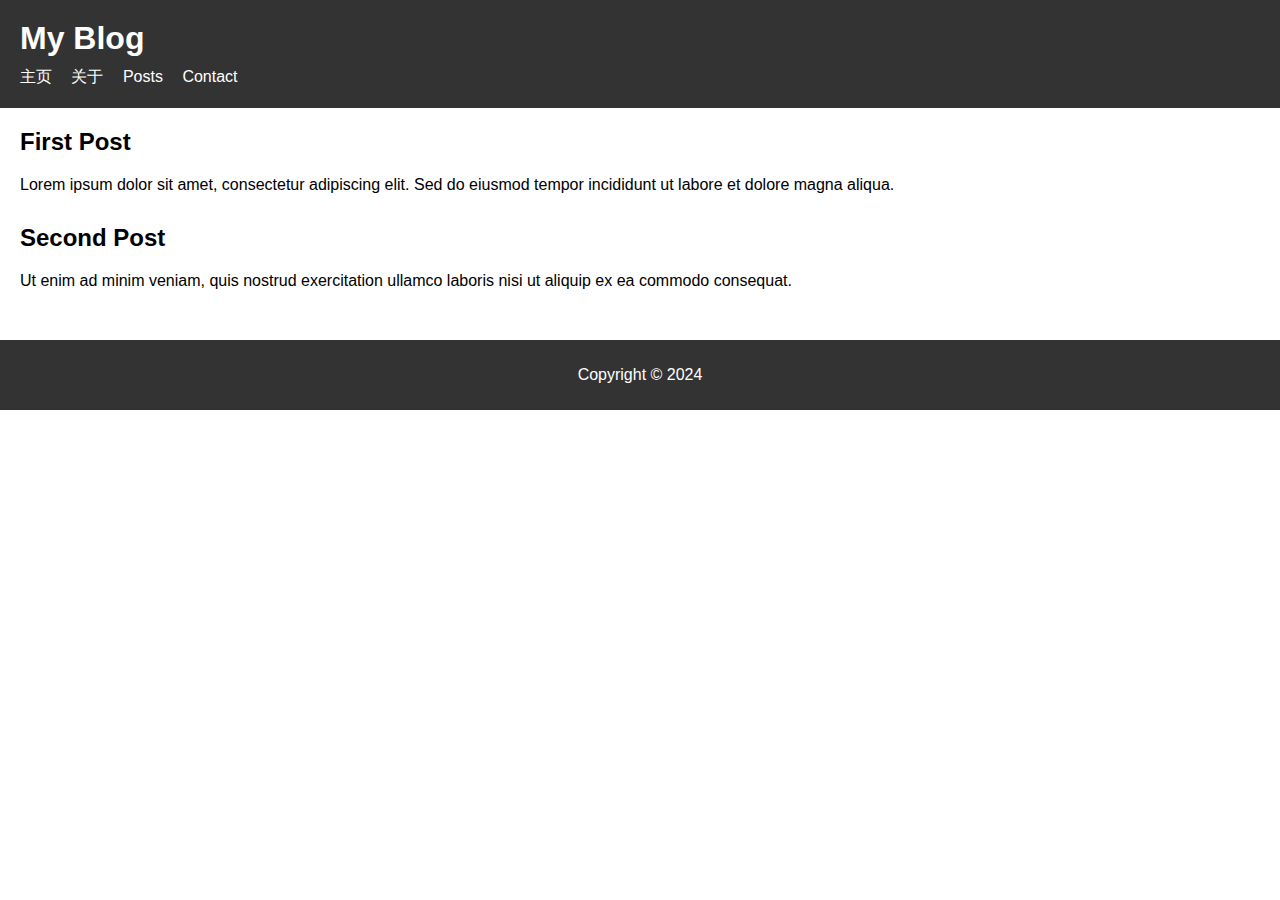
<file: docs/blog_html1.html>
<!DOCTYPE html>
<html lang="en">
 
<head>
  <meta charset="UTF-8">
  <meta name="viewport" content="width=device-width, initial-scale=1.0">
  <title>简约博客</title>
  <link rel="stylesheet" href="style.css">
</head>
 
<body>
  <header>
    <h1>My Blog</h1>
    <nav>
      <a href="#">主页</a>
      <a href="#">关于</a>
      <a href="#">Posts</a>
      <a href="#">Contact</a>
    </nav>
  </header>
  <main>
    <article>
      <h2>First Post</h2>
      <p>Lorem ipsum dolor sit amet, consectetur adipiscing elit. Sed do eiusmod tempor incididunt ut labore et dolore magna aliqua.</p>
    </article>
    <article>
      <h2>Second Post</h2>
      <p>Ut enim ad minim veniam, quis nostrud exercitation ullamco laboris nisi ut aliquip ex ea commodo consequat.</p>
    </article>
  </main>
  <footer>
    <p>Copyright &copy; 2024</p>
  </footer>
</body>
 
</html>
</file>
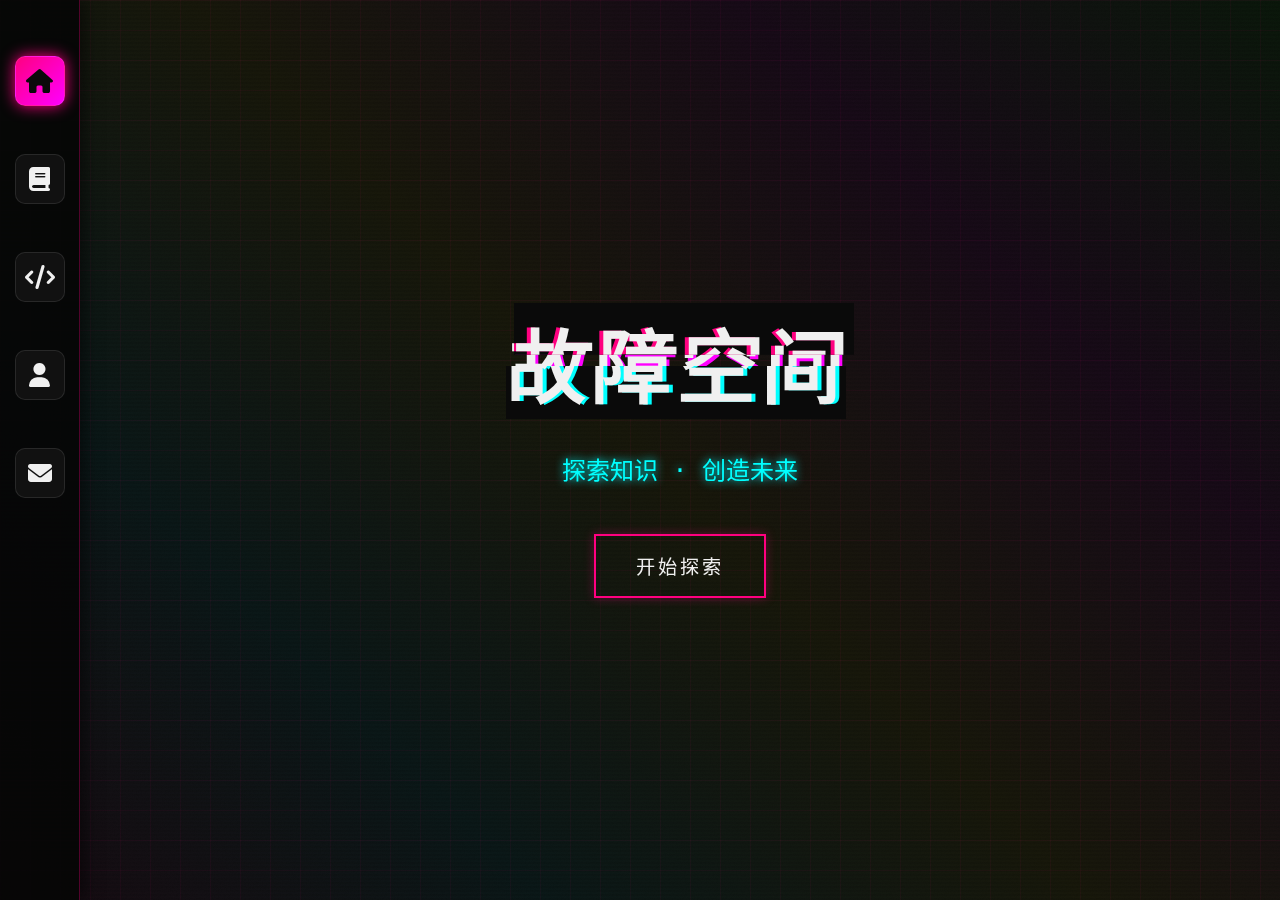
<file: docs/home.html>
<!DOCTYPE html>
<html lang="zh-CN">
<head>
    <meta charset="UTF-8">
    <meta name="viewport" content="width=device-width, initial-scale=1.0">
    <title>故障空间 | 科技导航站</title>
    <link rel="stylesheet" href="https://cdnjs.cloudflare.com/ajax/libs/font-awesome/6.4.0/css/all.min.css">
    <style>
        :root {
            --primary: #ff0080;
            --secondary: #00ffff;
            --accent: #ffff00;
            --accent2: #ff00ff;
            --accent3: #00ff00;
            --accent4: #ff8000;
            --dark: #0a0a0a;
            --darker: #050505;
            --light: #f0f0f0;
        }
        
        * {
            margin: 0;
            padding: 0;
            box-sizing: border-box;
            font-family: 'Orbitron', 'Share Tech Mono', monospace;
        }
        
        body {
            background-color: var(--dark);
            color: var(--light);
            overflow: hidden;
            height: 100vh;
            background-image: 
                linear-gradient(rgba(255, 0, 128, 0.05) 1px, transparent 1px),
                linear-gradient(90deg, rgba(255, 0, 128, 0.05) 1px, transparent 1px);
            background-size: 30px 30px;
        }
        
        .container {
            display: flex;
            height: 100vh;
            position: relative;
        }
        
        /* 导航栏 */
        .navbar {
            width: 80px;
            background-color: rgba(5, 5, 5, 0.9);
            display: flex;
            flex-direction: column;
            align-items: center;
            padding: 2rem 0;
            z-index: 100;
            box-shadow: 5px 0 15px rgba(0, 0, 0, 0.5);
            border-right: 1px solid rgba(255, 0, 128, 0.3);
        }
        
        .nav-icon {
            width: 50px;
            height: 50px;
            margin: 1.5rem 0;
            display: flex;
            align-items: center;
            justify-content: center;
            border-radius: 10px;
            cursor: pointer;
            transition: all 0.3s ease;
            position: relative;
            overflow: hidden;
            background: rgba(20, 20, 20, 0.8);
            border: 1px solid rgba(255, 255, 255, 0.1);
        }
        
        .nav-icon i {
            font-size: 1.5rem;
            color: var(--light);
            z-index: 2;
        }
        
        .nav-icon::before {
            content: '';
            position: absolute;
            top: 0;
            left: -100%;
            width: 100%;
            height: 100%;
            background: linear-gradient(90deg, transparent, var(--primary), transparent);
            transition: left 0.5s;
        }
        
        .nav-icon:hover::before {
            left: 100%;
        }
        
        .nav-icon.active {
            background: linear-gradient(135deg, var(--primary), var(--accent2));
            box-shadow: 0 0 15px var(--primary);
        }
        
        .nav-icon.active i {
            color: var(--dark);
        }
        
        /* 主内容区 */
        .main-content {
            flex: 1;
            position: relative;
            overflow: hidden;
        }
        
        .page {
            position: absolute;
            top: 0;
            left: 0;
            width: 100%;
            height: 100%;
            padding: 2rem;
            display: none;
            opacity: 0;
            transition: opacity 0.5s ease;
        }
        
        .page.active {
            display: block;
            opacity: 1;
        }
        
        /* 主页样式 */
        #home {
            display: flex;
            flex-direction: column;
            justify-content: center;
            align-items: center;
            text-align: center;
            position: relative;
        }
        
        .glitch-container {
            position: relative;
            margin-bottom: 2rem;
        }
        
        .glitch-title {
            font-size: 5rem;
            font-weight: bold;
            text-transform: uppercase;
            position: relative;
            letter-spacing: 5px;
            color: var(--light);
            text-shadow: 3px 3px 0px var(--accent2);
        }
        
        .glitch-title::before,
        .glitch-title::after {
            content: attr(data-text);
            position: absolute;
            top: 0;
            left: 0;
            width: 100%;
            height: 100%;
            background: var(--dark);
        }
        
        .glitch-title::before {
            left: 4px;
            text-shadow: -4px 0 var(--primary);
            animation: glitch-1 2.5s infinite linear alternate-reverse;
            clip-path: polygon(0 0, 100% 0, 100% 45%, 0 45%);
        }
        
        .glitch-title::after {
            left: -4px;
            text-shadow: 4px 0 var(--secondary);
            animation: glitch-2 3s infinite linear alternate-reverse;
            clip-path: polygon(0 55%, 100% 55%, 100% 100%, 0 100%);
        }
        
        @keyframes glitch-1 {
            0%, 12%, 15%, 52%, 55%, 82%, 85%, 100% { 
                transform: translate(0);
                opacity: 1;
            }
            13% {
                transform: translate(-6px, 3px);
                opacity: 0.8;
            }
            14% {
                transform: translate(6px, -3px);
                opacity: 0.8;
            }
            53% {
                transform: translate(-4px, 2px) skew(5deg);
                opacity: 0.8;
            }
            54% {
                transform: translate(4px, -2px) skew(-5deg);
                opacity: 0.8;
            }
            83% {
                transform: translate(8px, -4px) scaleY(0.9);
                opacity: 0.8;
            }
            84% {
                transform: translate(-8px, 4px) scaleY(1.1);
                opacity: 0.8;
            }
        }
        
        @keyframes glitch-2 {
            0%, 12%, 15%, 52%, 55%, 82%, 85%, 100% { 
                transform: translate(0);
                opacity: 1;
            }
            13% {
                transform: translate(6px, -3px);
                opacity: 0.8;
            }
            14% {
                transform: translate(-6px, 3px);
                opacity: 0.8;
            }
            53% {
                transform: translate(4px, -2px) skew(-5deg);
                opacity: 0.8;
            }
            54% {
                transform: translate(-4px, 2px) skew(5deg);
                opacity: 0.8;
            }
            83% {
                transform: translate(-8px, 4px) scaleY(1.1);
                opacity: 0.8;
            }
            84% {
                transform: translate(8px, -4px) scaleY(0.9);
                opacity: 0.8;
            }
        }
        
        .subtitle {
            font-size: 1.5rem;
            margin-bottom: 3rem;
            color: var(--secondary);
            text-shadow: 0 0 10px var(--secondary);
            position: relative;
            animation: subtitle-glitch 5s infinite;
        }
        
        @keyframes subtitle-glitch {
            0%, 95%, 100% {
                transform: translate(0);
                opacity: 1;
            }
            96% {
                transform: translate(2px, 1px);
                opacity: 0.8;
                color: var(--accent);
            }
            97% {
                transform: translate(-1px, -1px);
                opacity: 0.8;
                color: var(--accent2);
            }
            98% {
                transform: translate(1px, 2px);
                opacity: 0.8;
                color: var(--accent3);
            }
            99% {
                transform: translate(-2px, 1px);
                opacity: 0.8;
                color: var(--accent4);
            }
        }
        
        .btn {
            padding: 1rem 2.5rem;
            background: transparent;
            border: 2px solid var(--primary);
            color: var(--light);
            font-size: 1.2rem;
            text-transform: uppercase;
            letter-spacing: 3px;
            cursor: pointer;
            position: relative;
            overflow: hidden;
            transition: all 0.3s ease;
            box-shadow: 0 0 10px rgba(255, 0, 128, 0.3);
        }
        
        .btn::before {
            content: '';
            position: absolute;
            top: 0;
            left: -100%;
            width: 100%;
            height: 100%;
            background: linear-gradient(90deg, transparent, var(--primary), transparent);
            transition: left 0.5s;
        }
        
        .btn:hover::before {
            left: 100%;
        }
        
        .btn:hover {
            background-color: rgba(255, 0, 128, 0.1);
            box-shadow: 0 0 20px var(--primary);
            transform: translateY(-5px);
        }
        
        /* 学习页面样式 */
        #learning {
            display: grid;
            grid-template-columns: repeat(2, 1fr);
            grid-template-rows: auto 1fr;
            gap: 2rem;
            padding: 2rem;
        }
        
        .section-title {
            grid-column: 1 / -1;
            font-size: 3rem;
            text-align: center;
            margin-bottom: 1rem;
            color: var(--secondary);
            text-transform: uppercase;
            letter-spacing: 3px;
            position: relative;
            text-shadow: 3px 3px 0px var(--accent2);
        }
        
        .learning-card {
            background: rgba(20, 20, 20, 0.8);
            border: 1px solid rgba(255, 0, 128, 0.3);
            padding: 1.5rem;
            border-radius: 10px;
            transition: all 0.3s ease;
            position: relative;
            overflow: hidden;
            backdrop-filter: blur(5px);
        }
        
        .learning-card:hover {
            transform: translateY(-10px) scale(1.02);
            box-shadow: 0 10px 25px rgba(255, 0, 128, 0.3);
            border-color: var(--primary);
        }
        
        .learning-card::before {
            content: '';
            position: absolute;
            top: 0;
            left: -100%;
            width: 100%;
            height: 100%;
            background: linear-gradient(90deg, transparent, rgba(255, 0, 128, 0.1), transparent);
            transition: left 0.5s;
        }
        
        .learning-card:hover::before {
            left: 100%;
        }
        
        .card-title {
            font-size: 1.5rem;
            margin-bottom: 1rem;
            color: var(--primary);
            text-shadow: 0 0 5px var(--primary);
        }
        
        .card-content {
            color: #aaa;
            line-height: 1.6;
        }
        
        /* 作品页面样式 */
        #projects {
            display: grid;
            grid-template-columns: repeat(3, 1fr);
            grid-template-rows: auto 1fr;
            gap: 2rem;
            padding: 2rem;
        }
        
        .project-card {
            background: rgba(20, 20, 20, 0.8);
            border: 1px solid rgba(0, 255, 255, 0.3);
            border-radius: 10px;
            overflow: hidden;
            transition: all 0.3s ease;
            position: relative;
            backdrop-filter: blur(5px);
        }
        
        .project-card:hover {
            transform: translateY(-10px) scale(1.02);
            box-shadow: 0 10px 25px rgba(0, 255, 255, 0.3);
            border-color: var(--secondary);
        }
        
        .project-image {
            height: 150px;
            background: linear-gradient(135deg, var(--primary), var(--secondary));
            position: relative;
            overflow: hidden;
        }
        
        .project-image::after {
            content: '';
            position: absolute;
            top: 0;
            left: 0;
            width: 100%;
            height: 100%;
            background: linear-gradient(45deg, rgba(0,0,0,0.3), transparent);
        }
        
        .project-content {
            padding: 1.5rem;
        }
        
        .project-title {
            font-size: 1.3rem;
            margin-bottom: 1rem;
            color: var(--secondary);
            text-shadow: 0 0 5px var(--secondary);
        }
        
        .project-desc {
            color: #aaa;
            font-size: 0.9rem;
            line-height: 1.5;
        }
        
        /* 关于页面样式 */
        #about {
            display: flex;
            flex-direction: column;
            justify-content: center;
            align-items: center;
            text-align: center;
            padding: 2rem;
        }
        
        .profile-container {
            display: flex;
            align-items: center;
            gap: 3rem;
            margin-bottom: 3rem;
        }
        
        .profile-image {
            width: 200px;
            height: 200px;
            border-radius: 50%;
            background: linear-gradient(135deg, var(--primary), var(--secondary), var(--accent));
            position: relative;
            overflow: hidden;
            box-shadow: 0 0 25px var(--primary);
            animation: rotate 10s infinite linear;
        }
        
        @keyframes rotate {
            0% { transform: rotate(0deg); }
            100% { transform: rotate(360deg); }
        }
        
        .profile-image::after {
            content: '';
            position: absolute;
            top: 10px;
            left: 10px;
            right: 10px;
            bottom: 10px;
            background-color: var(--dark);
            border-radius: 50%;
        }
        
        .profile-info {
            text-align: left;
            max-width: 400px;
        }
        
        .profile-name {
            font-size: 2.5rem;
            margin-bottom: 1rem;
            color: var(--primary);
            text-shadow: 0 0 10px var(--primary);
            position: relative;
        }
        
        .profile-desc {
            color: #aaa;
            line-height: 1.6;
            margin-bottom: 1.5rem;
        }
        
        .skills {
            display: flex;
            flex-wrap: wrap;
            gap: 1rem;
            justify-content: center;
        }
        
        .skill {
            padding: 0.5rem 1rem;
            background: rgba(255, 0, 128, 0.1);
            border: 1px solid var(--primary);
            border-radius: 20px;
            color: var(--light);
            font-size: 0.9rem;
            transition: all 0.3s ease;
        }
        
        .skill:hover {
            background: rgba(255, 0, 128, 0.3);
            transform: translateY(-3px);
            box-shadow: 0 5px 15px rgba(255, 0, 128, 0.3);
        }
        
        /* 联系页面样式 */
        #contact {
            display: flex;
            flex-direction: column;
            justify-content: center;
            align-items: center;
            text-align: center;
        }
        
        .contact-title {
            font-size: 3rem;
            margin-bottom: 3rem;
            color: var(--secondary);
            text-transform: uppercase;
            letter-spacing: 3px;
            text-shadow: 3px 3px 0px var(--accent2);
        }
        
        .contact-info {
            display: flex;
            gap: 3rem;
            margin-bottom: 3rem;
            justify-content: center;
            align-items: center;
        }
        
        .contact-item {
            display: flex;
            flex-direction: column;
            align-items: center;
            gap: 1rem;
            width: 150px;
        }
        
        .contact-icon {
            width: 80px;
            height: 80px;
            border-radius: 50%;
            background: rgba(0, 255, 255, 0.1);
            display: flex;
            align-items: center;
            justify-content: center;
            border: 2px solid var(--secondary);
            transition: all 0.3s ease;
            box-shadow: 0 0 15px rgba(0, 255, 255, 0.3);
        }
        
        .contact-icon i {
            font-size: 2rem;
            color: var(--secondary);
        }
        
        .contact-icon:hover {
            background: var(--secondary);
            box-shadow: 0 0 25px var(--secondary);
            transform: scale(1.1);
        }
        
        .contact-icon:hover i {
            color: var(--dark);
        }
        
        .contact-text {
            color: #aaa;
            font-size: 1rem;
        }
        
        /* 背景效果 */
        .bg-effects {
            position: fixed;
            top: 0;
            left: 0;
            width: 100%;
            height: 100%;
            z-index: -1;
            pointer-events: none;
            overflow: hidden;
        }
        
        .scanline {
            position: absolute;
            top: 0;
            left: 0;
            width: 100%;
            height: 100%;
            background: linear-gradient(to bottom, transparent 50%, rgba(0, 0, 0, 0.1) 50%);
            background-size: 100% 4px;
            animation: scanline 10s linear infinite;
        }
        
        @keyframes scanline {
            0% { transform: translateY(0); }
            100% { transform: translateY(100vh); }
        }
        
        .noise {
            position: absolute;
            top: 0;
            left: 0;
            width: 100%;
            height: 100%;
            background-image: url('[data-uri]');
            opacity: 0.15;
        }
        
        .glitch-overlay {
            position: absolute;
            top: 0;
            left: 0;
            width: 100%;
            height: 100%;
            background: linear-gradient(45deg, 
                rgba(255, 0, 128, 0.05) 0%, 
                rgba(0, 255, 255, 0.05) 25%, 
                rgba(255, 255, 0, 0.05) 50%, 
                rgba(255, 0, 255, 0.05) 75%, 
                rgba(0, 255, 0, 0.05) 100%);
            mix-blend-mode: overlay;
            animation: color-shift 8s infinite alternate;
        }
        
        @keyframes color-shift {
            0% { 
                filter: hue-rotate(0deg);
                background-position: 0% 0%;
            }
            25% {
                filter: hue-rotate(90deg);
                background-position: 100% 0%;
            }
            50% {
                filter: hue-rotate(180deg);
                background-position: 100% 100%;
            }
            75% {
                filter: hue-rotate(270deg);
                background-position: 0% 100%;
            }
            100% { 
                filter: hue-rotate(360deg);
                background-position: 0% 0%;
            }
        }
        
        /* 响应式设计 */
        @media (max-width: 1024px) {
            #projects {
                grid-template-columns: repeat(2, 1fr);
            }
            
            .profile-container {
                flex-direction: column;
                text-align: center;
            }
            
            .profile-info {
                text-align: center;
            }
            
            .contact-info {
                flex-wrap: wrap;
            }
        }
        
        @media (max-width: 768px) {
            .navbar {
                width: 60px;
            }
            
            .nav-icon {
                width: 40px;
                height: 40px;
                margin: 1rem 0;
            }
            
            .nav-icon i {
                font-size: 1.2rem;
            }
            
            .glitch-title {
                font-size: 3rem;
            }
            
            #learning, #projects {
                grid-template-columns: 1fr;
            }
            
            .contact-info {
                flex-direction: column;
                gap: 2rem;
            }
        }
    </style>
</head>
<body>
    <div class="bg-effects">
        <div class="scanline"></div>
        <div class="noise"></div>
        <div class="glitch-overlay"></div>
    </div>
    
    <div class="container">
        <!-- 导航栏 -->
        <div class="navbar">
            <div class="nav-icon active" data-target="home">
                <i class="fas fa-home"></i>
            </div>
            <div class="nav-icon" data-target="learning">
                <i class="fas fa-book"></i>
            </div>
            <div class="nav-icon" data-target="projects">
                <i class="fas fa-code"></i>
            </div>
            <div class="nav-icon" data-target="about">
                <i class="fas fa-user"></i>
            </div>
            <div class="nav-icon" data-target="contact">
                <i class="fas fa-envelope"></i>
            </div>
        </div>
        
        <!-- 主内容区 -->
        <div class="main-content">
            <!-- 主页 -->
            <div id="home" class="page active">
                <div class="glitch-container">
                    <h1 class="glitch-title" data-text="故障空间">故障空间</h1>
                </div>
                <p class="subtitle">探索知识 · 创造未来</p>
                <button class="btn">开始探索</button>
            </div>
            
            <!-- 学习页面 -->
            <div id="learning" class="page">
                <h2 class="section-title">学习笔记</h2>
                <div class="learning-card">
                    <h3 class="card-title">前端开发</h3>
                    <p class="card-content">记录HTML、CSS、JavaScript学习过程中的心得体会，以及React、Vue等框架的使用技巧。</p>
                </div>
                <div class="learning-card">
                    <h3 class="card-title">算法与数据结构</h3>
                    <p class="card-content">整理常见算法和数据结构的实现与应用，分享解题思路和学习方法。</p>
                </div>
                <div class="learning-card">
                    <h3 class="card-title">数据库</h3>
                    <p class="card-content">总结SQL优化、数据库设计原则以及NoSQL数据库的使用经验。</p>
                </div>
                <div class="learning-card">
                    <h3 class="card-title">项目经验</h3>
                    <p class="card-content">记录项目开发过程中遇到的问题和解决方案，以及团队协作的经验。</p>
                </div>
            </div>
            
            <!-- 作品页面 -->
            <div id="projects" class="page">
                <h2 class="section-title">作品展示</h2>
                <div class="project-card">
                    <div class="project-image"></div>
                    <div class="project-content">
                        <h3 class="project-title">个人博客系统</h3>
                        <p class="project-desc">基于React和Node.js开发的个人博客系统，支持Markdown编辑和响应式设计。</p>
                    </div>
                </div>
                <div class="project-card">
                    <div class="project-image"></div>
                    <div class="project-content">
                        <h3 class="project-title">任务管理应用</h3>
                        <p class="project-desc">使用Vue.js和Firebase开发的任务管理应用，支持实时同步和团队协作。</p>
                    </div>
                </div>
                <div class="project-card">
                    <div class="project-image"></div>
                    <div class="project-content">
                        <h3 class="project-title">数据可视化平台</h3>
                        <p class="project-desc">基于D3.js的数据可视化平台，提供多种图表类型和交互功能。</p>
                    </div>
                </div>
            </div>
            
            <!-- 关于页面 -->
            <div id="about" class="page">
                <div class="profile-container">
                    <div class="profile-image"></div>
                    <div class="profile-info">
                        <h2 class="profile-name">学习者</h2>
                        <p class="profile-desc">一名热爱编程的学习者，专注于前端开发和全栈技术。通过这个空间记录我的学习历程，分享技术心得。</p>
                        <div class="skills">
                            <span class="skill">HTML/CSS</span>
                            <span class="skill">JavaScript</span>
                            <span class="skill">React</span>
                            <span class="skill">Vue.js</span>
                            <span class="skill">Node.js</span>
                        </div>
                    </div>
                </div>
                <button class="btn">了解更多</button>
            </div>
            
            <!-- 联系页面 -->
            <div id="contact" class="page">
                <h2 class="contact-title">联系我</h2>
                <div class="contact-info">
                    <div class="contact-item">
                        <div class="contact-icon">
                            <i class="fas fa-envelope"></i>
                        </div>
                        <span class="contact-text">example@email.com</span>
                    </div>
                    <div class="contact-item">
                        <div class="contact-icon">
                            <i class="fab fa-github"></i>
                        </div>
                        <span class="contact-text">GitHub</span>
                    </div>
                    <div class="contact-item">
                        <div class="contact-icon">
                            <i class="fab fa-linkedin"></i>
                        </div>
                        <span class="contact-text">LinkedIn</span>
                    </div>
                </div>
                <button class="btn">发送消息</button>
            </div>
        </div>
    </div>
    
    <script>
        // 页面切换功能
        document.addEventListener('DOMContentLoaded', function() {
            const navIcons = document.querySelectorAll('.nav-icon');
            const pages = document.querySelectorAll('.page');
            
            navIcons.forEach(icon => {
                icon.addEventListener('click', function() {
                    const target = this.getAttribute('data-target');
                    
                    // 更新导航图标状态
                    navIcons.forEach(i => i.classList.remove('active'));
                    this.classList.add('active');
                    
                    // 显示目标页面
                    pages.forEach(page => {
                        page.classList.remove('active');
                        if (page.id === target) {
                            setTimeout(() => {
                                page.classList.add('active');
                            }, 50);
                        }
                    });
                });
            });
            
            // 添加随机故障效果
            const glitchElements = document.querySelectorAll('.glitch-title, .section-title, .contact-title, .profile-name');
            
            setInterval(() => {
                glitchElements.forEach(element => {
                    if (Math.random() > 0.7) {
                        // 创建临时故障效果
                        const tempGlitch = document.createElement('div');
                        tempGlitch.textContent = element.textContent;
                        tempGlitch.style.position = 'absolute';
                        tempGlitch.style.top = element.offsetTop + 'px';
                        tempGlitch.style.left = element.offsetLeft + 'px';
                        tempGlitch.style.fontSize = window.getComputedStyle(element).fontSize;
                        tempGlitch.style.fontWeight = 'bold';
                        tempGlitch.style.color = ['var(--primary)', 'var(--secondary)', 'var(--accent)', 'var(--accent2)'][Math.floor(Math.random() * 4)];
                        tempGlitch.style.zIndex = '100';
                        tempGlitch.style.textShadow = '0 0 10px currentColor';
                        tempGlitch.style.transform = `translate(${Math.random() * 20 - 10}px, ${Math.random() * 20 - 10}px)`;
                        tempGlitch.style.opacity = '0.7';
                        
                        element.parentNode.appendChild(tempGlitch);
                        
                        // 移除临时故障效果
                        setTimeout(() => {
                            tempGlitch.remove();
                        }, 100);
                    }
                });
            }, 500);
            
            // 添加背景故障效果
            const bgEffects = document.querySelector('.bg-effects');
            setInterval(() => {
                if (Math.random() > 0.5) {
                    bgEffects.style.transform = `translate(${Math.random() * 10 - 5}px, ${Math.random() * 10 - 5}px)`;
                    setTimeout(() => {
                        bgEffects.style.transform = 'translate(0, 0)';
                    }, 100);
                }
            }, 3000);
            
            // 添加颜色变化效果
            const colors = [
                '#ff0080', '#00ffff', '#ffff00', '#ff00ff', '#00ff00', '#ff8000'
            ];
            
            setInterval(() => {
                document.documentElement.style.setProperty('--primary', colors[Math.floor(Math.random() * colors.length)]);
                document.documentElement.style.setProperty('--secondary', colors[Math.floor(Math.random() * colors.length)]);
            }, 5000);
        });
    </script>
</body>
</html>
</file>
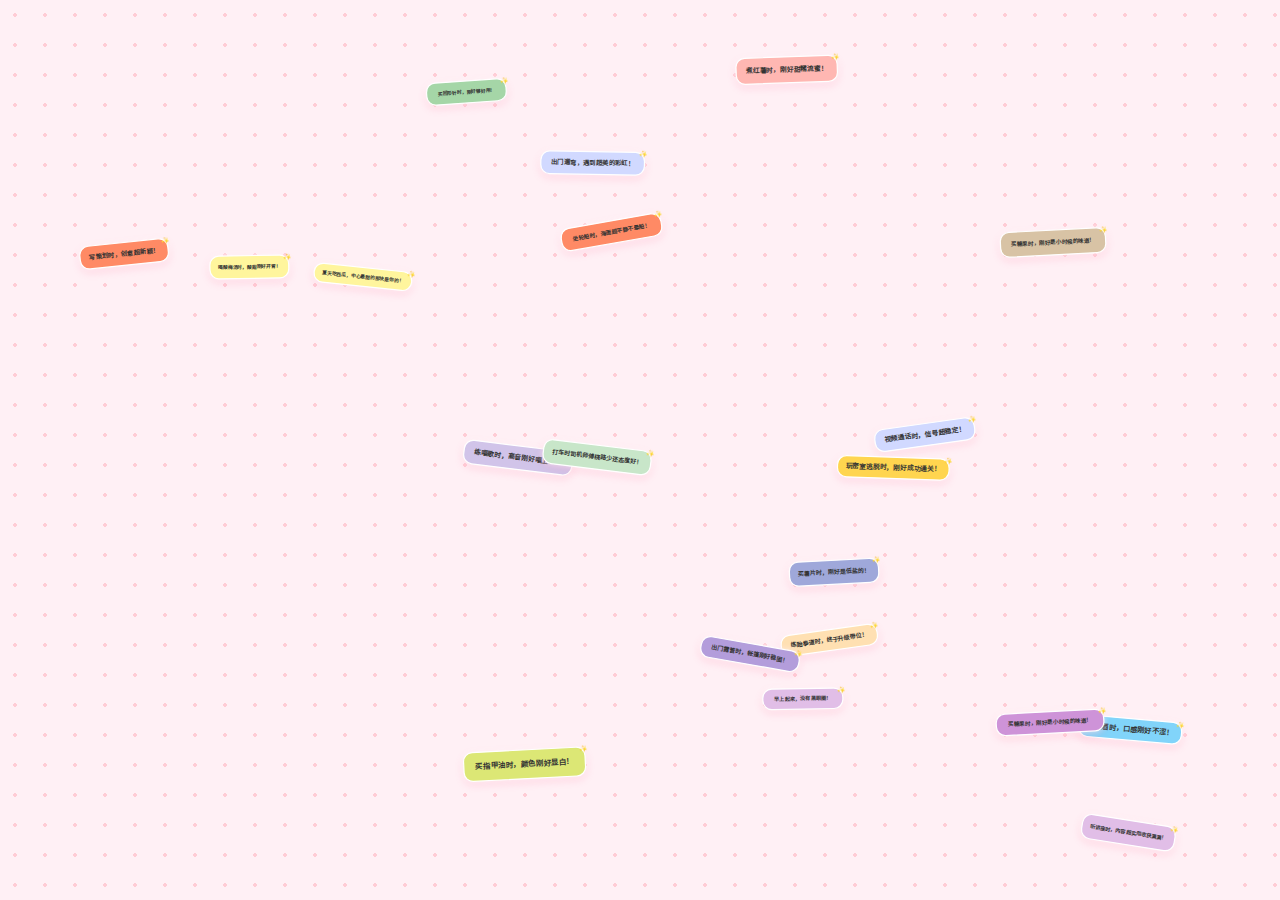
<file: docs/popup.html>
<!DOCTYPE html>
<html lang="zh-CN">
<head>
    <meta charset="UTF-8">
    <meta name="viewport" content="width=device-width, initial-scale=1.0">
    <title>生活化软萌祝福弹窗雨</title>
    <style>
        * {
            margin: 0;
            padding: 0;
            box-sizing: border-box;
            font-family: "幼圆", "Microsoft YaHei", "Comic Sans MS", cursive;
        }
        body {
            background-color: #fff0f5;
            height: 100vh;
            overflow: hidden;
            background-image: radial-gradient(#ffccd5 2px, transparent 2px);
            background-size: 30px 30px;
        }
        .popup {
            position: absolute;
            border-radius: 24px;
            text-align: center;
            box-shadow: 0 0 15px rgba(255,255,255,0.6), 0 8px 20px rgba(255,100,150,0.2);
            opacity: 0;
            transform: scale(0.4) rotate(-15deg) translateY(50px);
            transition: all 0.5s cubic-bezier(0.21, 1.08, 0.6, 1.34);
            z-index: 1;
            word-wrap: break-word;
            width: auto;
            height: auto;
            line-height: 1.5;
            border: 3px solid white;
            color: #333333;
            font-weight: 600;
        }
        @keyframes breathe {
            0% { transform: scale(1.1) rotate(2deg) translateY(0); }
            50% { transform: scale(1.15) rotate(2deg) translateY(0); }
            100% { transform: scale(1.1) rotate(2deg) translateY(0); }
        }
        .popup.show {
            opacity: 1;
            transform: scale(1.1) rotate(2deg) translateY(0);
            animation: breathe 3s ease-in-out infinite;
        }
        .popup.fade-out {
            opacity: 0;
            transform: scale(0.6) rotate(-8deg) translateY(-30px);
            transition: all 0.4s cubic-bezier(0.64, 0.04, 0.35, 1.2);
            animation: none;
        }
        .popup::after {
            content: "✨";
            position: absolute;
            top: -8px;
            right: -8px;
            font-size: 16px;
            transform: rotate(15deg);
        }
    </style>
</head>
<body>
    <div id="popupContainer"></div>

    <script>
        // 200条具体生活场景祝福语，覆盖日常细节
        const blessings = [
            "早上煮鸡蛋刚好是溏心的！", "地铁赶车时门刚好为你开～",
            "奶茶买一送一还抽到隐藏款！", "加班时同事偷偷塞了块巧克力～",
            "外卖备注少冰，结果冰量完美！", "走路捡到一枚超可爱的小石子！",
            "耳机里随机播放全是喜欢的歌！", "下雨天带了伞，雨就停了～",
            "超市结账时刚好不用排队！", "新买的衣服穿上超合身显白！",
            "手机快没电时，身边就有共享充电宝！", "吃火锅时毛肚刚好涮到脆嫩！",
            "早上赖床5分钟，还没迟到！", "快递比预计时间早到了两天！",
            "上课/上班走神没被老师/领导发现！", "喝可乐时刚好有满杯气泡！",
            "熬夜赶的方案一次就通过啦！", "出门忘记带钥匙，家人刚好在家！",
            "小区里的猫主动过来蹭你的手～", "天气预报说下雨，结果是晴天！",
            "打王者刚好拿到五杀！", "追剧时刚好赶上更新日！",
            "买水果时老板多送了两个圣女果！", "穿小白鞋出门，一天都没弄脏！",
            "图书馆刚好有空位还靠窗！", "煮泡面时发现调料包没漏洒！",
            "给朋友发消息，秒回还带可爱表情包！", "电梯里刚好只有你一个人！",
            "冬天出门，口袋里有暖手宝！", "夏天吃西瓜，中心最甜的那块是你的！",
            "考试前复习的内容全考到了！", "打车时司机师傅绕路少还态度好！",
            "朋友圈发的动态点赞超预期！", "戴口罩出门，口红居然没花！",
            "家里的绿植突然冒出小嫩芽！", "周末赖床，阳光刚好照在枕头上～",
            "买咖啡时，店员给了双倍奶泡！", "跑步时刚好遇到凉爽的风！",
            "整理衣柜时，发现旧衣服里有钱！", "视频通话时，信号超稳定！",
            "煮饺子时，没有一个破皮的！", "听播客时，刚好是喜欢的嘉宾！",
            "出门办事，一路绿灯超顺畅！", "买面包时，刚好是刚出炉的！",
            "手机贴膜，一次就贴完美！", "下雨天，鞋子居然没进水！",
            "加班回家，楼下便利店还开着！", "网上买的东西，实物比图片好看！",
            "练瑜伽时，终于做到了下犬式！", "给植物浇水，发现开花了！",
            "吃烧烤时，烤串刚好不焦不糊！", "坐公交时，刚好有座位还靠窗！",
            "写作业时，思路超清晰下笔如有神！", "敷面膜时，精华液刚好够全脸！",
            "打电话时，刚好对方也在想你！", "买文具时，刚好遇到打折促销！",
            "早上起来，皮肤状态超好！", "玩拼图时，最后一块刚好找到！",
            "喝牛奶时，没有结块超顺滑！", "出门旅游，拍照全是大片！",
            "洗头发时，泡沫超多超好洗！", "买电影票时，刚好有情侣座！",
            "冬天喝热水，杯子是保温的！", "夏天吹空调，温度刚好不冷不热！",
            "剪头发时，托尼老师完全懂你！", "买水果，挑到的全是甜的！",
            "打羽毛球时，随手搓出了滚网球！", "写日记时，有超多话想记录！",
            "听老歌时，回忆全是美好的！", "买零食时，刚好是喜欢的口味！",
            "出门散步，遇到超可爱的小狗！", "练书法时，字写得超工整！",
            "喝下午茶时，蛋糕刚好没齁甜！", "坐火车时，邻座是安静的小姐姐！",
            "买护肤品时，刚好适合自己的肤质！", "下雨时，窗户上的雨滴超有氛围感！",
            "加班时，领导说可以提前下班！", "买鞋时，刚好是断码特价！",
            "吃早餐时，油条刚出锅超酥脆！", "玩游戏时，刚好抽到喜欢的皮肤！",
            "给朋友寄礼物，对方超喜欢！", "早上刷牙，牙膏泡沫刚好不多不少！",
            "出门购物，拎东西有人帮忙！", "看日出时，刚好没有乌云遮挡！",
            "煮米饭时，软硬刚好超好吃！", "买鲜花时，花期比预期长！",
            "听讲座时，内容超实用收获满满！", "买冰淇淋时，没有融化太快！",
            "坐电梯时，刚好遇到邻居打招呼！", "写代码时，一次运行成功！",
            "吃沙拉时，酱汁刚好够味！", "买杂志时，刚好有喜欢的明星封面！",
            "出门跑步，遇到超美的晚霞！", "练钢琴时，终于弹会了那段难曲！",
            "买糖果时，刚好是小时候的味道！", "下雨天，家里有充足的零食储备！",
            "加班时，公司提供超好吃的夜宵！", "买袜子时，刚好是成对的！",
            "吃面条时，汤汁刚好够浓郁！", "玩滑板时，终于学会了转弯！",
            "买香水时，味道刚好不刺鼻！", "出门遛弯，遇到超美的彩虹！",
            "写报告时，数据刚好整理完毕！", "喝果汁时，没有渣超清爽！",
            "买帽子时，刚好适合自己的头型！", "看星星时，天空超干净星星超多！",
            "煮汤圆时，刚好浮起来熟透了！", "买围巾时，材质超柔软保暖！",
            "听相声时，全程笑到停不下来！", "买饼干时，刚好是刚生产的！",
            "出门打车，司机刚好认识目的地！", "练普拉提时，动作越来越标准！",
            "买洗发水时，香味刚好持久！", "下雨天，家里的灯光超温馨！",
            "加班时，电脑没有突然死机！", "买手套时，刚好合手不紧绷！",
            "吃蛋挞时，挞心刚好不烫还流心！", "玩桌游时，刚好赢了一局！",
            "给家人做饭，他们说超好吃！", "早上起来，没有黑眼圈！",
            "买钢笔时，书写超流畅！", "看电影时，剧情刚好不狗血！",
            "喝豆浆时，没有豆渣超细腻！", "出门骑行，路况超好没堵车！",
            "练画画时，终于画好一幅画！", "买薯片时，刚好是大包装！",
            "坐地铁时，手机信号超稳定！", "写情书时，文字超动人！",
            "喝红酒时，口感刚好不涩！", "买腰带时，刚好适合自己的腰围！",
            "看演唱会时，位置刚好在前排！", "煮玉米时，刚好甜糯可口！",
            "买眼镜时，度数刚好准确！", "下雨天，雨伞刚好够大！",
            "加班时，同事陪你一起完成任务！", "买口罩时，刚好是喜欢的颜色！",
            "吃寿司时，米团刚好不松不散！", "玩过山车时，刚好不恐高！",
            "给宠物喂食，它们超乖！", "早上起来，房间超整洁！",
            "买笔记本时，纸张质感超好！", "看纪录片时，内容超震撼！",
            "喝柠檬水时，酸度刚好不涩！", "出门徒步，路线超清晰！",
            "练唱歌时，高音刚好唱上去！", "买巧克力时，刚好是纯可可的！",
            "坐轮船时，海面超平静不晕船！", "写策划时，创意超新颖！",
            "喝菊花茶时，清热又好喝！", "买拖鞋时，刚好防滑舒适！",
            "看烟花时，刚好在最佳观赏位！", "煮红薯时，刚好甜糯流蜜！",
            "买防晒霜时，刚好不油腻！", "下雨天，家里有热水澡可以洗！",
            "加班时，领导给你涨工资啦！", "买毛巾时，吸水力超强！",
            "吃小龙虾时，刚好够辣够入味！", "玩密室逃脱时，刚好成功通关！",
            "给朋友过生日，他们超开心！", "早上起来，喉咙不干燥！",
            "买文件夹时，刚好够装文件！", "看动漫时，更新的集数超精彩！",
            "喝普洱茶时，口感刚好醇厚！", "出门滑雪时，雪质超好！",
            "练跆拳道时，终于升级带位！", "买坚果时，刚好没有坏的！",
            "坐热气球时，风景超美！", "写小说时，情节超吸引人！",
            "喝蜂蜜水时，甜度刚好不齁！", "买枕头时，刚好柔软舒适！",
            "看话剧时，演员演技超棒！", "煮南瓜时，刚好粉糯香甜！",
            "买指甲油时，颜色刚好显白！", "下雨天，有朋友送你回家！",
            "加班时，电脑电量刚好够用！", "买发圈时，刚好弹性超好！",
            "吃螃蟹时，刚好肥美有黄！", "玩跳棋时，刚好赢了长辈！",
            "给植物换盆，它们长势更好！", "早上起来，阳光超温暖！",
            "买修正带时，刚好顺滑不卡带！", "看综艺时，全程笑点密集！",
            "喝玫瑰花茶时，香气超浓郁！", "出门野餐时，天气超好！",
            "练芭蕾时，站姿越来越标准！", "买薯片时，刚好是低盐的！",
            "坐缆车时，风景超治愈！", "写总结时，条理超清晰！",
            "喝薄荷茶时，清凉又解腻！", "买睡衣时，面料超舒服！",
            "看星星时，刚好有流星划过！", "煮山药时，刚好软糯易消化！",
            "买眼影时，颜色刚好百搭！", "下雨天，家里有喜欢的剧可以追！",
            "加班时，收到家人的关心消息！", "买棉签时，刚好够柔软！",
            "吃牛排时，熟度刚好是五分熟！", "玩狼人杀时，刚好猜对身份！",
            "给同事带早餐，他们超感谢！", "早上起来，牙齿超白！",
            "买回形针时，刚好够好用！", "看脱口秀时，段子超搞笑！",
            "喝绿豆汤时，清热又解暑！", "出门露营时，帐篷刚好稳固！",
            "练吉他时，终于弹会了喜欢的歌！", "买饼干时，刚好是无蔗糖的！",
            "坐高铁时，准点出发准点到达！", "写诗歌时，意境超优美！",
            "喝酸梅汤时，酸甜刚好开胃！", "买拖鞋时，刚好是卡通图案的！",
            "看日出时，刚好是最佳角度！", "煮芋头时，刚好粉糯香甜！"
        ];

        const colors = [
            "#ff9aa2", "#ffb7b2", "#ffdac1", "#e2f0cb", "#b5ead7",
            "#c7ceea", "#b5d8eb", "#ffc8dd", "#ffafcc", "#d8c3a5",
            "#f2d7d5", "#d1d9ff", "#ffcece", "#c8e6c9", "#fff3e0",
            "#ffe0b2", "#ffccbc", "#f8bbd0", "#e1bee7", "#d1c4e9",
            "#b3e5fc", "#81d4fa", "#80deea", "#a5d6a7", "#c5e1a5",
            "#fff59d", "#ffee58", "#ffd54f", "#ffab91", "#ff8a65",
            "#ef9a9a", "#ce93d8", "#b39ddb", "#9fa8da", "#90caf9",
            "#81d4fa", "#80cbc4", "#aed581", "#dce775", "#fff59d"
        ];

        const container = document.getElementById("popupContainer");
        let popupZIndex = 1;
        const popupDuration = 15000; // 停留15秒
        const createInterval = 120;

        function getTextColor(bgColor) {
            const hex = bgColor.replace("#", "");
            const r = parseInt(hex.substr(0, 2), 16);
            const g = parseInt(hex.substr(2, 2), 16);
            const b = parseInt(hex.substr(4, 2), 16);
            const brightness = (r * 299 + g * 587 + b * 114) / 1000;
            return brightness > 128 ? "#333333" : "#ffffff";
        }

        function createPopup() {
            const popup = document.createElement("div");
            popup.className = "popup";

            const randomBlessing = blessings[Math.floor(Math.random() * blessings.length)];
            const randomColor = colors[Math.floor(Math.random() * colors.length)];
            const randomFontSize = Math.floor(Math.random() * 9) + 12;
            const randomPaddingY = Math.floor(Math.random() * 9) + 12;
            const randomPaddingX = Math.floor(Math.random() * 11) + 18;
            const maxLeft = window.innerWidth - 180;
            const maxTop = window.innerHeight - 100;
            const left = Math.floor(Math.random() * maxLeft) + 10;
            const top = Math.floor(Math.random() * maxTop) + 10;
            const rotate = Math.floor(Math.random() * 21) - 10;

            const textColor = getTextColor(randomColor);

            popup.textContent = randomBlessing;
            popup.style.backgroundColor = randomColor;
            popup.style.color = textColor;
            popup.style.fontSize = `${randomFontSize}px`;
            popup.style.padding = `${randomPaddingY}px ${randomPaddingX}px`;
            popup.style.left = `${left}px`;
            popup.style.top = `${top}px`;
            popup.style.transform = `scale(0.4) rotate(${rotate}deg) translateY(50px)`;
            popup.style.zIndex = popupZIndex++;

            container.appendChild(popup);
            setTimeout(() => {
                popup.classList.add("show");
            }, 10);

            setTimeout(() => {
                popup.classList.add("fade-out");
                setTimeout(() => {
                    container.removeChild(popup);
                }, 400);
            }, popupDuration);
        }

        for (let i = 0; i < 15; i++) {
            setTimeout(createPopup, i * 40);
        }

        setInterval(createPopup, createInterval);
    </script>
</body>
</html>
</file>
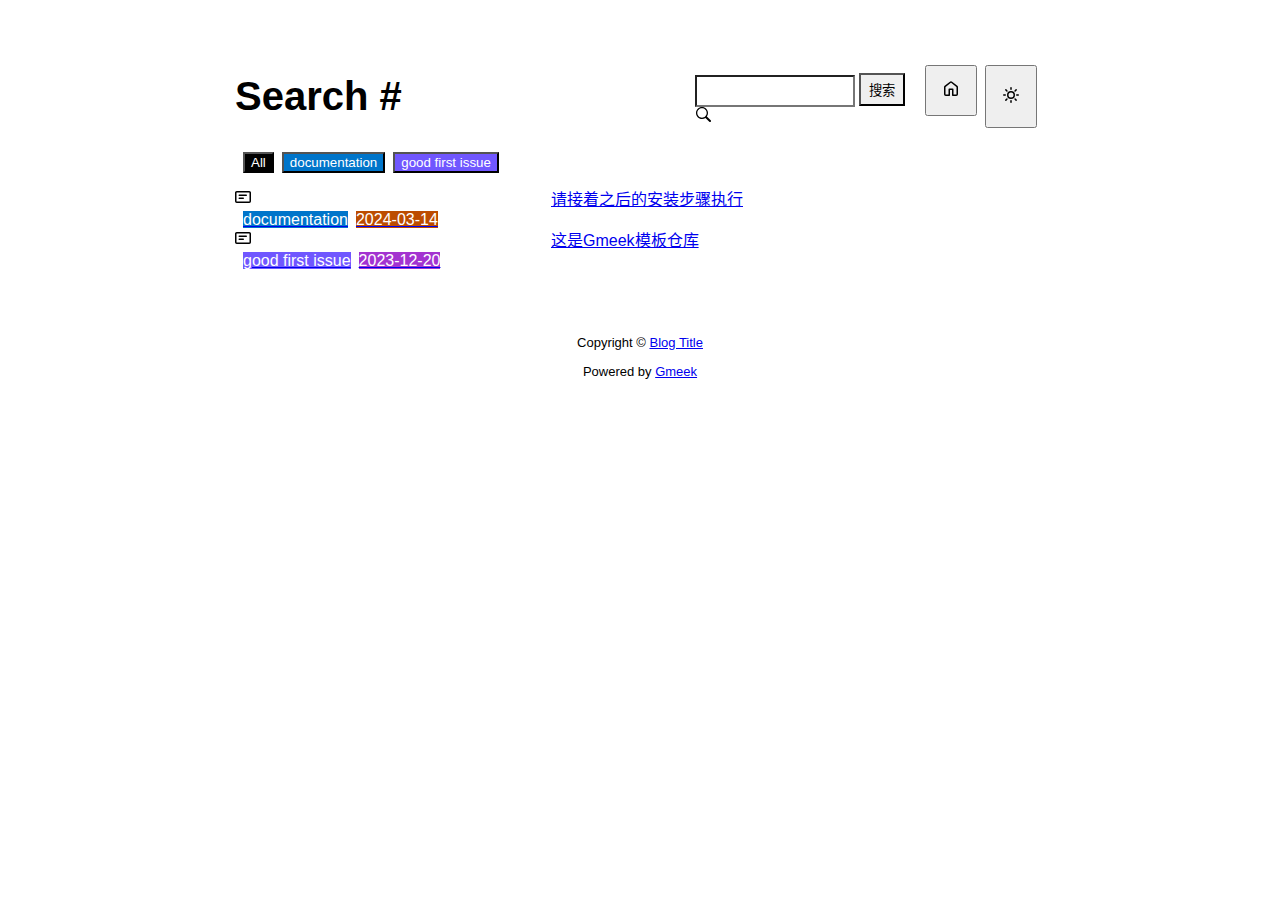
<file: docs/tag.html>
<!DOCTYPE html>
<html data-color-mode="light" data-dark-theme="dark" data-light-theme="light" lang="zh-CN">
<head>
    <meta content="text/html; charset=utf-8" http-equiv="content-type" />
    <meta name="viewport" content="width=device-width,initial-scale=1.0">
    <meta http-equiv="X-UA-Compatible" content="IE=edge">
    <link href="//cdn.staticfile.org/Primer/21.0.7/primer.css" rel="stylesheet" />
    <link rel="icon" href="https://github.githubassets.com/favicons/favicon.svg">
    <script>
        if(localStorage.getItem("meek_theme")==null){}
        else if(localStorage.getItem("meek_theme")=="dark"){document.getElementsByTagName("html")[0].attributes.getNamedItem("data-color-mode").value="dark";}
        else if(localStorage.getItem("meek_theme")=="light"){document.getElementsByTagName("html")[0].attributes.getNamedItem("data-color-mode").value="light";}
    </script>
    
<meta name="description" content="Blog Title search page">
<title>Blog Title - Tag</title>

</head>
<style>
body{box-sizing: border-box;min-width: 200px;max-width: 900px;margin: 20px auto;padding: 45px;font-size: 16px;font-family: sans-serif;line-height: 1.25;}
#header{display:flex;padding-bottom:8px;border-bottom: 1px solid var(--borderColor-muted, var(--color-border-muted));margin-bottom: 16px;}
#footer {margin-top:64px; text-align: center;font-size: small;}

</style>

<style>
.tagTitle{margin:auto 0;font-size:40px;font-weight:bold;overflow:hidden;white-space:nowrap;text-overflow:ellipsis;}
.title-right{display:flex;margin:auto 0 0 auto;}
.title-right .circle{padding: 14px 16px;margin-right:8px;}

.subnav-search{width:222px;margin-top:8px;margin-right:8px;}
.subnav-search-input{width:160px;border-top-right-radius:0px;border-bottom-right-radius:0px;}
.subnav-search button{padding:5px 8px;border-top-left-radius:0px;border-bottom-left-radius:0px;}

.SideNav-icon{margin-right: 16px}
.Label{color: #fff;margin-left:8px;}
.genTime{float: right;}
.d-flex{min-width:0;}
.listTitle{overflow:hidden;white-space:nowrap;text-overflow: ellipsis;max-width: 100%;}
.listLabels{white-space:nowrap;}

@media (max-width: 600px) {
    body { padding: 8px;}
    .tagTitle{display:none;}
    .LabelTime{display:none;}
}
</style>


<body>
    <div id="header">
<span class="tagTitle"><span>Loading</span><span class="AnimatedEllipsis"></span></span>
<div class="title-right">
    <div class="subnav-search">
        <input type="search" class="form-control subnav-search-input float-left" aria-label="Search site" value="" style="height:32px;">
        <button class="btn float-left" type="submit" onclick="javascript:searchShow()">搜索</button>
        <svg class="subnav-search-icon octicon octicon-search" width="16" height="16" viewBox="0 0 16 16" aria-hidden="true">
            <path id="searchSVG" fill-rule="evenodd" d=""></path>
        </svg>
    </div>
    <a href="https://Meekdai.github.io/Gmeek-template"><button id="buttonHome" class="btn btn-invisible circle" title="首页">
        <svg class="octicon" width="16" height="16">
            <path id="pathHome" fill-rule="evenodd" d="M6.906.664a1.749 1.749 0 0 1 2.187 0l5.25 4.2c.415.332.657.835.657 1.367v7.019A1.75 1.75 0 0 1 13.25 15h-3.5a.75.75 0 0 1-.75-.75V9H7v5.25a.75.75 0 0 1-.75.75h-3.5A1.75 1.75 0 0 1 1 13.25V6.23c0-.531.242-1.034.657-1.366l5.25-4.2Zm1.25 1.171a.25.25 0 0 0-.312 0l-5.25 4.2a.25.25 0 0 0-.094.196v7.019c0 .138.112.25.25.25H5.5V8.25a.75.75 0 0 1 .75-.75h3.5a.75.75 0 0 1 .75.75v5.25h2.75a.25.25 0 0 0 .25-.25V6.23a.25.25 0 0 0-.094-.195Z"></path>
        </svg>
    </button></a>
    <button class="btn btn-invisible circle" onclick="modeSwitch()" title="切换主题">
        <svg class="octicon" width="16" height="16" >
            <path id="themeSwitch" fill-rule="evenodd"></path>
        </svg>
    </button>
</div>
</div>
    <div id="content">
<div id="tagLable" style="margin-bottom: 16px;"></div>
<nav class="SideNav"></nav>
<div class="notFind" style="display:none;font-size:24px;margin:8px;">Not Find</div>
</div>
    <div id="footer">Copyright © <span id="year"></span><a href="https://Meekdai.github.io/Gmeek-template"> Blog Title </a>
<p>
<span id="runday"></span>Powered by <a href="https://meekdai.com/Gmeek.html" target="_blank">Gmeek</a>
</p>

<script>
if(""!=""){
    var now=new Date();
    var startSite=new Date("");
    var diff=now.getTime()-startSite.getTime();
    var diffDay=Math.floor(diff/(1000*60*60*24));
    document.getElementById("year").innerHTML=now.getFullYear();
    if(""!=""){document.getElementById("runday").innerHTML=" • "+"网站运行"+diffDay+"天"+" • ";}
    else{document.getElementById("runday").innerHTML="网站运行"+diffDay+"天"+" • ";}
}
</script>
</div>
</body>
<script>
var IconList={'post': 'M0 3.75C0 2.784.784 2 1.75 2h12.5c.966 0 1.75.784 1.75 1.75v8.5A1.75 1.75 0 0 1 14.25 14H1.75A1.75 1.75 0 0 1 0 12.25Zm1.75-.25a.25.25 0 0 0-.25.25v8.5c0 .138.112.25.25.25h12.5a.25.25 0 0 0 .25-.25v-8.5a.25.25 0 0 0-.25-.25ZM3.5 6.25a.75.75 0 0 1 .75-.75h7a.75.75 0 0 1 0 1.5h-7a.75.75 0 0 1-.75-.75Zm.75 2.25h4a.75.75 0 0 1 0 1.5h-4a.75.75 0 0 1 0-1.5Z', 'link': 'm7.775 3.275 1.25-1.25a3.5 3.5 0 1 1 4.95 4.95l-2.5 2.5a3.5 3.5 0 0 1-4.95 0 .751.751 0 0 1 .018-1.042.751.751 0 0 1 1.042-.018 1.998 1.998 0 0 0 2.83 0l2.5-2.5a2.002 2.002 0 0 0-2.83-2.83l-1.25 1.25a.751.751 0 0 1-1.042-.018.751.751 0 0 1-.018-1.042Zm-4.69 9.64a1.998 1.998 0 0 0 2.83 0l1.25-1.25a.751.751 0 0 1 1.042.018.751.751 0 0 1 .018 1.042l-1.25 1.25a3.5 3.5 0 1 1-4.95-4.95l2.5-2.5a3.5 3.5 0 0 1 4.95 0 .751.751 0 0 1-.018 1.042.751.751 0 0 1-1.042.018 1.998 1.998 0 0 0-2.83 0l-2.5 2.5a1.998 1.998 0 0 0 0 2.83Z', 'about': 'M10.561 8.073a6.005 6.005 0 0 1 3.432 5.142.75.75 0 1 1-1.498.07 4.5 4.5 0 0 0-8.99 0 .75.75 0 0 1-1.498-.07 6.004 6.004 0 0 1 3.431-5.142 3.999 3.999 0 1 1 5.123 0ZM10.5 5a2.5 2.5 0 1 0-5 0 2.5 2.5 0 0 0 5 0Z', 'sun': 'M8 10.5a2.5 2.5 0 100-5 2.5 2.5 0 000 5zM8 12a4 4 0 100-8 4 4 0 000 8zM8 0a.75.75 0 01.75.75v1.5a.75.75 0 01-1.5 0V.75A.75.75 0 018 0zm0 13a.75.75 0 01.75.75v1.5a.75.75 0 01-1.5 0v-1.5A.75.75 0 018 13zM2.343 2.343a.75.75 0 011.061 0l1.06 1.061a.75.75 0 01-1.06 1.06l-1.06-1.06a.75.75 0 010-1.06zm9.193 9.193a.75.75 0 011.06 0l1.061 1.06a.75.75 0 01-1.06 1.061l-1.061-1.06a.75.75 0 010-1.061zM16 8a.75.75 0 01-.75.75h-1.5a.75.75 0 010-1.5h1.5A.75.75 0 0116 8zM3 8a.75.75 0 01-.75.75H.75a.75.75 0 010-1.5h1.5A.75.75 0 013 8zm10.657-5.657a.75.75 0 010 1.061l-1.061 1.06a.75.75 0 11-1.06-1.06l1.06-1.06a.75.75 0 011.06 0zm-9.193 9.193a.75.75 0 010 1.06l-1.06 1.061a.75.75 0 11-1.061-1.06l1.06-1.061a.75.75 0 011.061 0z', 'moon': 'M9.598 1.591a.75.75 0 01.785-.175 7 7 0 11-8.967 8.967.75.75 0 01.961-.96 5.5 5.5 0 007.046-7.046.75.75 0 01.175-.786zm1.616 1.945a7 7 0 01-7.678 7.678 5.5 5.5 0 107.678-7.678z', 'search': 'M15.7 13.3l-3.81-3.83A5.93 5.93 0 0 0 13 6c0-3.31-2.69-6-6-6S1 2.69 1 6s2.69 6 6 6c1.3 0 2.48-.41 3.47-1.11l3.83 3.81c.19.2.45.3.7.3.25 0 .52-.09.7-.3a.996.996 0 0 0 0-1.41v.01zM7 10.7c-2.59 0-4.7-2.11-4.7-4.7 0-2.59 2.11-4.7 4.7-4.7 2.59 0 4.7 2.11 4.7 4.7 0 2.59-2.11 4.7-4.7 4.7z', 'rss': 'M2.002 2.725a.75.75 0 0 1 .797-.699C8.79 2.42 13.58 7.21 13.974 13.201a.75.75 0 0 1-1.497.098 10.502 10.502 0 0 0-9.776-9.776.747.747 0 0 1-.7-.798ZM2.84 7.05h-.002a7.002 7.002 0 0 1 6.113 6.111.75.75 0 0 1-1.49.178 5.503 5.503 0 0 0-4.8-4.8.75.75 0 0 1 .179-1.489ZM2 13a1 1 0 1 1 2 0 1 1 0 0 1-2 0Z', 'upload': 'M2.75 14A1.75 1.75 0 0 1 1 12.25v-2.5a.75.75 0 0 1 1.5 0v2.5c0 .138.112.25.25.25h10.5a.25.25 0 0 0 .25-.25v-2.5a.75.75 0 0 1 1.5 0v2.5A1.75 1.75 0 0 1 13.25 14Z M11.78 4.72a.749.749 0 1 1-1.06 1.06L8.75 3.811V9.5a.75.75 0 0 1-1.5 0V3.811L5.28 5.78a.749.749 0 1 1-1.06-1.06l3.25-3.25a.749.749 0 0 1 1.06 0l3.25 3.25Z', 'github': 'M8 0c4.42 0 8 3.58 8 8a8.013 8.013 0 0 1-5.45 7.59c-.4.08-.55-.17-.55-.38 0-.27.01-1.13.01-2.2 0-.75-.25-1.23-.54-1.48 1.78-.2 3.65-.88 3.65-3.95 0-.88-.31-1.59-.82-2.15.08-.2.36-1.02-.08-2.12 0 0-.67-.22-2.2.82-.64-.18-1.32-.27-2-.27-.68 0-1.36.09-2 .27-1.53-1.03-2.2-.82-2.2-.82-.44 1.1-.16 1.92-.08 2.12-.51.56-.82 1.28-.82 2.15 0 3.06 1.86 3.75 3.64 3.95-.23.2-.44.55-.51 1.07-.46.21-1.61.55-2.33-.66-.15-.24-.6-.83-1.23-.82-.67.01-.27.38.01.53.34.19.73.9.82 1.13.16.45.68 1.31 2.69.94 0 .67.01 1.3.01 1.49 0 .21-.15.45-.55.38A7.995 7.995 0 0 1 0 8c0-4.42 3.58-8 8-8Z', 'home': 'M6.906.664a1.749 1.749 0 0 1 2.187 0l5.25 4.2c.415.332.657.835.657 1.367v7.019A1.75 1.75 0 0 1 13.25 15h-3.5a.75.75 0 0 1-.75-.75V9H7v5.25a.75.75 0 0 1-.75.75h-3.5A1.75 1.75 0 0 1 1 13.25V6.23c0-.531.242-1.034.657-1.366l5.25-4.2Zm1.25 1.171a.25.25 0 0 0-.312 0l-5.25 4.2a.25.25 0 0 0-.094.196v7.019c0 .138.112.25.25.25H5.5V8.25a.75.75 0 0 1 .75-.75h3.5a.75.75 0 0 1 .75.75v5.25h2.75a.25.25 0 0 0 .25-.25V6.23a.25.25 0 0 0-.094-.195Z'};
var utterancesLoad=0;
if(localStorage.getItem("meek_theme")==null){localStorage.setItem("meek_theme","light");changeLight();}
else if(localStorage.getItem("meek_theme")=="dark"){changeDark();}
else if(localStorage.getItem("meek_theme")=="light"){changeLight();}

function changeDark(){
    document.getElementsByTagName("html")[0].attributes.getNamedItem("data-color-mode").value="dark";
    document.getElementById("themeSwitch").setAttribute("d",value=IconList["moon"]);
    document.getElementById("themeSwitch").parentNode.style.color="#00f0ff";
    if(utterancesLoad==1){utterancesTheme("dark-blue");}
}
function changeLight(){
    document.getElementsByTagName("html")[0].attributes.getNamedItem("data-color-mode").value="light";
    document.getElementById("themeSwitch").setAttribute("d",value=IconList["sun"]);
    document.getElementById("themeSwitch").parentNode.style.color="#ff5000";
    if(utterancesLoad==1){utterancesTheme("github-light");}
}
function modeSwitch(){
    if(document.getElementsByTagName("html")[0].attributes[0].value=="light"){changeDark();localStorage.setItem("meek_theme","dark");}
    else{changeLight();localStorage.setItem("meek_theme","light");}
}
function utterancesTheme(theme){
    const message = {type: 'set-theme',theme: theme};
    const iframe = document.getElementsByClassName('utterances-frame')[0];
    iframe.contentWindow.postMessage(message, 'https://utteranc.es');
}

console.log("\n %c Gmeek last %c https://github.com/Meekdai/Gmeek \n\n", "color: #fff; background-image: linear-gradient(90deg, rgb(47, 172, 178) 0%, rgb(45, 190, 96) 100%); padding:5px 1px;", "background-image: linear-gradient(90deg, rgb(45, 190, 96) 0%, rgb(255, 255, 255) 100%); padding:5px 0;");
</script>

<script>
document.getElementById("searchSVG").setAttribute("d",IconList["search"]);

tagList=[];
jsonData='';
let requestJson="postList.json"
let request=new XMLHttpRequest();
request.open("GET",requestJson);
request.responseType='text';
request.send();
request.onload=function(){
    jsonData=JSON.parse(request.response);
    console.log(jsonData);
    showList();
    setClassDisplay(decodeURI(window.location.hash.slice(1)));
}

function showList(){
    let SideNav=document.getElementsByClassName("SideNav")[0];
    SideNav.setAttribute("class","SideNav border");
    let tagLable=document.getElementById("tagLable");

    if(tagList.length==0){
        let showLabels=document.createElement("button");
        showLabels.setAttribute("class","Label");
        showLabels.setAttribute("style","background-color:#000");
        showLabels.innerHTML="All";
        showLabels.setAttribute("onclick","javascript:updateShowTag('All');");
        tagLable.appendChild(showLabels);
    }
    for(i in jsonData){
        if(!(tagList.includes(jsonData[i]['label']))){
            tagList.push(jsonData[i]['label']);
            let showLabels=document.createElement("button");
            showLabels.setAttribute("class","Label");
            showLabels.setAttribute("style","background-color:"+jsonData[i]['labelColor']);
            showLabels.innerHTML=jsonData[i]['label'];
            showLabels.setAttribute("onclick","javascript:updateShowTag('"+jsonData[i]['label']+"');");
            tagLable.appendChild(showLabels);
        }

        let div=document.createElement("div");
        div.setAttribute("class","lists "+jsonData[i]['label']);
        let item=document.createElement("a");
        item.setAttribute("class","SideNav-item d-flex flex-items-center flex-justify-between");
        item.setAttribute("href",jsonData[i]['postUrl']);

        let center=document.createElement("div");
        center.setAttribute("class","d-flex flex-items-center");

        svg=document.createElementNS('http://www.w3.org/2000/svg','svg');
        path=document.createElementNS("http://www.w3.org/2000/svg","path"); 
        span=document.createElement("span");
        svg.setAttributeNS(null,"class","SideNav-icon octicon");
        svg.setAttributeNS(null,"style","witdh:16px;height:16px");
        path.setAttributeNS(null, "d", IconList["post"]);
        svg.appendChild(path);

        let title=document.createElement("span");
        title.setAttribute("class","listTitle");
        title.innerHTML=jsonData[i]['postTitle'];
        center.appendChild(svg);
        center.appendChild(title);

        let listLabels=document.createElement("div");
        listLabels.setAttribute("class","listLabels");
        let LabelName=document.createElement("span");
        LabelName.setAttribute("class","Label LabelName");
        LabelName.setAttribute("style","background-color:"+jsonData[i]['labelColor']);
        LabelName.innerHTML=jsonData[i]['label'];
        listLabels.appendChild(LabelName);
        let LabelTime=document.createElement("span");
        LabelTime.setAttribute("class","Label LabelTime");
        LabelTime.setAttribute("style","background-color:"+jsonData[i]['dateLabelColor']);
        LabelTime.innerHTML=jsonData[i]['createdDate'];
        listLabels.appendChild(LabelTime);

        item.appendChild(center);
        item.appendChild(listLabels);
        div.appendChild(item);
        SideNav.appendChild(div);
    }
}

function updateShowTag(label){
    if(window.location.hash.slice(1)!=encodeURI(label)){
        window.location.hash="#"+(label);
        setClassDisplay(label);
    }
}

function setClassDisplay(lable){
    let lists = document.getElementsByClassName("lists");
    let tagTitle = document.getElementsByClassName("tagTitle")[0];
    tagTitle.innerHTML="Tag #"+lable;
    document.title=lable+" - Blog Title";
    document.getElementsByClassName("subnav-search-input")[0].value='';
    if(lable=="All"){
        for(let i = 0; i < lists.length; i++){lists[i].style.display='block';}
        document.getElementsByClassName("notFind")[0].style.display='none';
    }
    else if(tagList.indexOf(lable)!=-1){
        for(let i = 0; i < lists.length; i++){
            lists[i].style.display='none';
        }

        let lables = document.getElementsByClassName(lable);
        for(let i = 0; i < lables.length; i++){
            lables[i].style.display='block';
        }
        document.getElementsByClassName("notFind")[0].style.display='none';
    }
    else{
        document.getElementsByClassName("subnav-search-input")[0].value=lable;
        searchShow();
    }
}

function searchShow(){
    let lists = document.getElementsByClassName("lists");
    let tagTitle = document.getElementsByClassName("tagTitle")[0];
    let searchInput = document.getElementsByClassName("subnav-search-input")[0].value;
    tagTitle.innerHTML="Search #"+searchInput;
    if(searchInput==''){document.title="Search - Blog Title";}
    else{document.title=searchInput+" - Blog Title";}
    let a=0;
    window.location.hash="#"+(searchInput);
    for(let i = 0; i < lists.length; i++){
        if(lists[i].childNodes[0].childNodes[0].childNodes[1].innerHTML.toUpperCase().indexOf(searchInput.toUpperCase())==-1){lists[i].style.display='none';}
        else{lists[i].style.display='block';a=a+1;}
    }
    if(a==0){
        let notFind=document.getElementsByClassName("notFind")[0];
        notFind.style.display='block';
        notFind.innerHTML='Not Find "'+searchInput+'"';
    }
    else{document.getElementsByClassName("notFind")[0].style.display='none';}
}

</script>

</html>
</file>
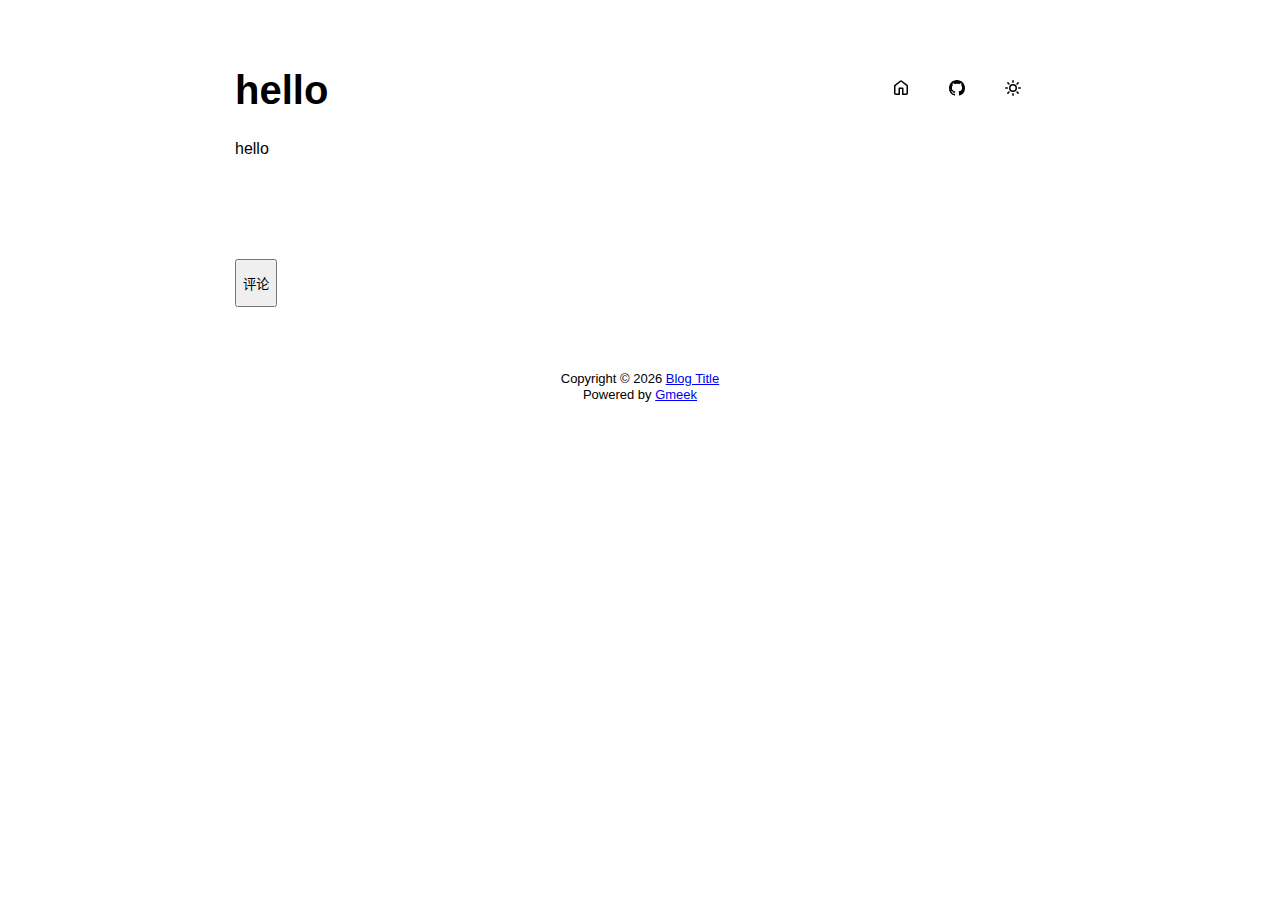
<file: docs/post/hello.html>
<!DOCTYPE html>
<html data-color-mode="light" data-dark-theme="dark" data-light-theme="light" lang="zh-CN">
<head>
    <meta content="text/html; charset=utf-8" http-equiv="content-type" />
    <meta name="viewport" content="width=device-width,initial-scale=1.0">
    <meta http-equiv="X-UA-Compatible" content="IE=edge">
    <link href='https://mirrors.sustech.edu.cn/cdnjs/ajax/libs/Primer/21.0.7/primer.css' rel='stylesheet' />
    
    <link rel="icon" href="https://github.githubassets.com/favicons/favicon.svg"><script>
        let theme = localStorage.getItem("meek_theme") || "light";
        document.documentElement.setAttribute("data-color-mode", theme);
    </script>
<meta name="description" content="hello。">
<meta property="og:title" content="hello">
<meta property="og:description" content="hello。">
<meta property="og:type" content="article">
<meta property="og:url" content="https://bing1118.github.io/post/hello.html">
<meta property="og:image" content="https://github.githubassets.com/favicons/favicon.svg">
<title>hello</title>



</head>
<style>
body{box-sizing: border-box;min-width: 200px;max-width: 900px;margin: 20px auto;padding: 45px;font-size: 16px;font-family: sans-serif;line-height: 1.25;}
#header{display:flex;padding-bottom:8px;border-bottom: 1px solid var(--borderColor-muted, var(--color-border-muted));margin-bottom: 16px;}
#footer {margin-top:64px; text-align: center;font-size: small;}

</style>

<style>
.postTitle{margin: auto 0;font-size:40px;font-weight:bold;}
.title-right{display:flex;margin:auto 0 0 auto;}
.title-right .circle{padding: 14px 16px;margin-right:8px;}
#postBody{border-bottom: 1px solid var(--color-border-default);padding-bottom:36px;}
#postBody hr{height:2px;}
#cmButton{height:48px;margin-top:48px;}
#comments{margin-top:64px;}
.g-emoji{font-size:24px;}
@media (max-width: 600px) {
    body {padding: 8px;}
    .postTitle{font-size:24px;}
}

</style>




<body>
    <div id="header">
<h1 class="postTitle">hello</h1>
<div class="title-right">
    <a href="https://bing1118.github.io" id="buttonHome" class="btn btn-invisible circle" title="首页">
        <svg class="octicon" width="16" height="16">
            <path id="pathHome" fill-rule="evenodd"></path>
        </svg>
    </a>
    
    <a href="https://github.com/bing1118/bing1118.github.io/issues/1" target="_blank" class="btn btn-invisible circle" title="Issue">
        <svg class="octicon" width="16" height="16">
            <path id="pathIssue" fill-rule="evenodd"></path>
        </svg>
    </a>
    

    <a class="btn btn-invisible circle" onclick="modeSwitch();" title="切换主题">
        <svg class="octicon" width="16" height="16" >
            <path id="themeSwitch" fill-rule="evenodd"></path>
        </svg>
    </a>

</div>
</div>
    <div id="content">
<div class="markdown-body" id="postBody"><p>hello</p></div>
<div style="font-size:small;margin-top:8px;float:right;"></div>

<button class="btn btn-block" type="button" onclick="openComments()" id="cmButton">评论</button>
<div class="comments" id="comments"></div>

</div>
    <div id="footer"><div id="footer1">Copyright © <span id="copyrightYear"></span> <a href="https://bing1118.github.io">Blog Title</a></div>
<div id="footer2">
    <span id="runday"></span><span>Powered by <a href="https://meekdai.com/Gmeek.html" target="_blank">Gmeek</a></span>
</div>

<script>
var now=new Date();
document.getElementById("copyrightYear").innerHTML=now.getFullYear();

if(""!=""){
    var startSite=new Date("");
    var diff=now.getTime()-startSite.getTime();
    var diffDay=Math.floor(diff/(1000*60*60*24));
    document.getElementById("runday").innerHTML="网站运行"+diffDay+"天"+" • ";
}
</script></div>
</body>
<script>
var IconList={'sun': 'M8 10.5a2.5 2.5 0 100-5 2.5 2.5 0 000 5zM8 12a4 4 0 100-8 4 4 0 000 8zM8 0a.75.75 0 01.75.75v1.5a.75.75 0 01-1.5 0V.75A.75.75 0 018 0zm0 13a.75.75 0 01.75.75v1.5a.75.75 0 01-1.5 0v-1.5A.75.75 0 018 13zM2.343 2.343a.75.75 0 011.061 0l1.06 1.061a.75.75 0 01-1.06 1.06l-1.06-1.06a.75.75 0 010-1.06zm9.193 9.193a.75.75 0 011.06 0l1.061 1.06a.75.75 0 01-1.06 1.061l-1.061-1.06a.75.75 0 010-1.061zM16 8a.75.75 0 01-.75.75h-1.5a.75.75 0 010-1.5h1.5A.75.75 0 0116 8zM3 8a.75.75 0 01-.75.75H.75a.75.75 0 010-1.5h1.5A.75.75 0 013 8zm10.657-5.657a.75.75 0 010 1.061l-1.061 1.06a.75.75 0 11-1.06-1.06l1.06-1.06a.75.75 0 011.06 0zm-9.193 9.193a.75.75 0 010 1.06l-1.06 1.061a.75.75 0 11-1.061-1.06l1.06-1.061a.75.75 0 011.061 0z', 'moon': 'M9.598 1.591a.75.75 0 01.785-.175 7 7 0 11-8.967 8.967.75.75 0 01.961-.96 5.5 5.5 0 007.046-7.046.75.75 0 01.175-.786zm1.616 1.945a7 7 0 01-7.678 7.678 5.5 5.5 0 107.678-7.678z', 'sync': 'M1.705 8.005a.75.75 0 0 1 .834.656 5.5 5.5 0 0 0 9.592 2.97l-1.204-1.204a.25.25 0 0 1 .177-.427h3.646a.25.25 0 0 1 .25.25v3.646a.25.25 0 0 1-.427.177l-1.38-1.38A7.002 7.002 0 0 1 1.05 8.84a.75.75 0 0 1 .656-.834ZM8 2.5a5.487 5.487 0 0 0-4.131 1.869l1.204 1.204A.25.25 0 0 1 4.896 6H1.25A.25.25 0 0 1 1 5.75V2.104a.25.25 0 0 1 .427-.177l1.38 1.38A7.002 7.002 0 0 1 14.95 7.16a.75.75 0 0 1-1.49.178A5.5 5.5 0 0 0 8 2.5Z', 'home': 'M6.906.664a1.749 1.749 0 0 1 2.187 0l5.25 4.2c.415.332.657.835.657 1.367v7.019A1.75 1.75 0 0 1 13.25 15h-3.5a.75.75 0 0 1-.75-.75V9H7v5.25a.75.75 0 0 1-.75.75h-3.5A1.75 1.75 0 0 1 1 13.25V6.23c0-.531.242-1.034.657-1.366l5.25-4.2Zm1.25 1.171a.25.25 0 0 0-.312 0l-5.25 4.2a.25.25 0 0 0-.094.196v7.019c0 .138.112.25.25.25H5.5V8.25a.75.75 0 0 1 .75-.75h3.5a.75.75 0 0 1 .75.75v5.25h2.75a.25.25 0 0 0 .25-.25V6.23a.25.25 0 0 0-.094-.195Z', 'github': 'M8 0c4.42 0 8 3.58 8 8a8.013 8.013 0 0 1-5.45 7.59c-.4.08-.55-.17-.55-.38 0-.27.01-1.13.01-2.2 0-.75-.25-1.23-.54-1.48 1.78-.2 3.65-.88 3.65-3.95 0-.88-.31-1.59-.82-2.15.08-.2.36-1.02-.08-2.12 0 0-.67-.22-2.2.82-.64-.18-1.32-.27-2-.27-.68 0-1.36.09-2 .27-1.53-1.03-2.2-.82-2.2-.82-.44 1.1-.16 1.92-.08 2.12-.51.56-.82 1.28-.82 2.15 0 3.06 1.86 3.75 3.64 3.95-.23.2-.44.55-.51 1.07-.46.21-1.61.55-2.33-.66-.15-.24-.6-.83-1.23-.82-.67.01-.27.38.01.53.34.19.73.9.82 1.13.16.45.68 1.31 2.69.94 0 .67.01 1.3.01 1.49 0 .21-.15.45-.55.38A7.995 7.995 0 0 1 0 8c0-4.42 3.58-8 8-8Z'};
var utterancesLoad=0;

let themeSettings={
    "dark": ["dark","moon","#00f0ff","dark-blue"],
    "light": ["light","sun","#ff5000","github-light"],
    "auto": ["auto","sync","","preferred-color-scheme"]
};
function changeTheme(mode, icon, color, utheme){
    document.documentElement.setAttribute("data-color-mode",mode);
    document.getElementById("themeSwitch").setAttribute("d",value=IconList[icon]);
    document.getElementById("themeSwitch").parentNode.style.color=color;
    if(utterancesLoad==1){utterancesTheme(utheme);}
}
function modeSwitch(){
    let currentMode=document.documentElement.getAttribute('data-color-mode');
    let newMode = currentMode === "light" ? "dark" : currentMode === "dark" ? "auto" : "light";
    localStorage.setItem("meek_theme", newMode);
    if(themeSettings[newMode]){
        changeTheme(...themeSettings[newMode]);
    }
}
function utterancesTheme(theme){
    const message={type:'set-theme',theme: theme};
    const iframe=document.getElementsByClassName('utterances-frame')[0];
    iframe.contentWindow.postMessage(message,'https://utteranc.es');
}
if(themeSettings[theme]){changeTheme(...themeSettings[theme]);}
console.log("\n %c Gmeek last https://github.com/Meekdai/Gmeek \n","padding:5px 0;background:#02d81d;color:#fff");
</script>

<script>
document.getElementById("pathHome").setAttribute("d",IconList["home"]);
document.getElementById("pathIssue").setAttribute("d",IconList["github"]);



function openComments(){
    cm=document.getElementById("comments");
    cmButton=document.getElementById("cmButton");
    cmButton.innerHTML="loading";
    span=document.createElement("span");
    span.setAttribute("class","AnimatedEllipsis");
    cmButton.appendChild(span);

    script=document.createElement("script");
    script.setAttribute("src","https://utteranc.es/client.js");
    script.setAttribute("repo","bing1118/bing1118.github.io");
    script.setAttribute("issue-term","title");
    
    if(localStorage.getItem("meek_theme")=="dark"){script.setAttribute("theme","dark-blue");}
    else if(localStorage.getItem("meek_theme")=="light") {script.setAttribute("theme","github-light");}
    else{script.setAttribute("theme","preferred-color-scheme");}
    
    script.setAttribute("crossorigin","anonymous");
    script.setAttribute("async","");
    cm.appendChild(script);

    int=self.setInterval("iFrameLoading()",200);
}

function iFrameLoading(){
    var utterances=document.getElementsByClassName('utterances');
    if(utterances.length==1){
        if(utterances[0].style.height!=""){
            utterancesLoad=1;
            int=window.clearInterval(int);
            document.getElementById("cmButton").style.display="none";
            console.log("utterances Load OK");
        }
    }
}



</script>


</html>
</file>
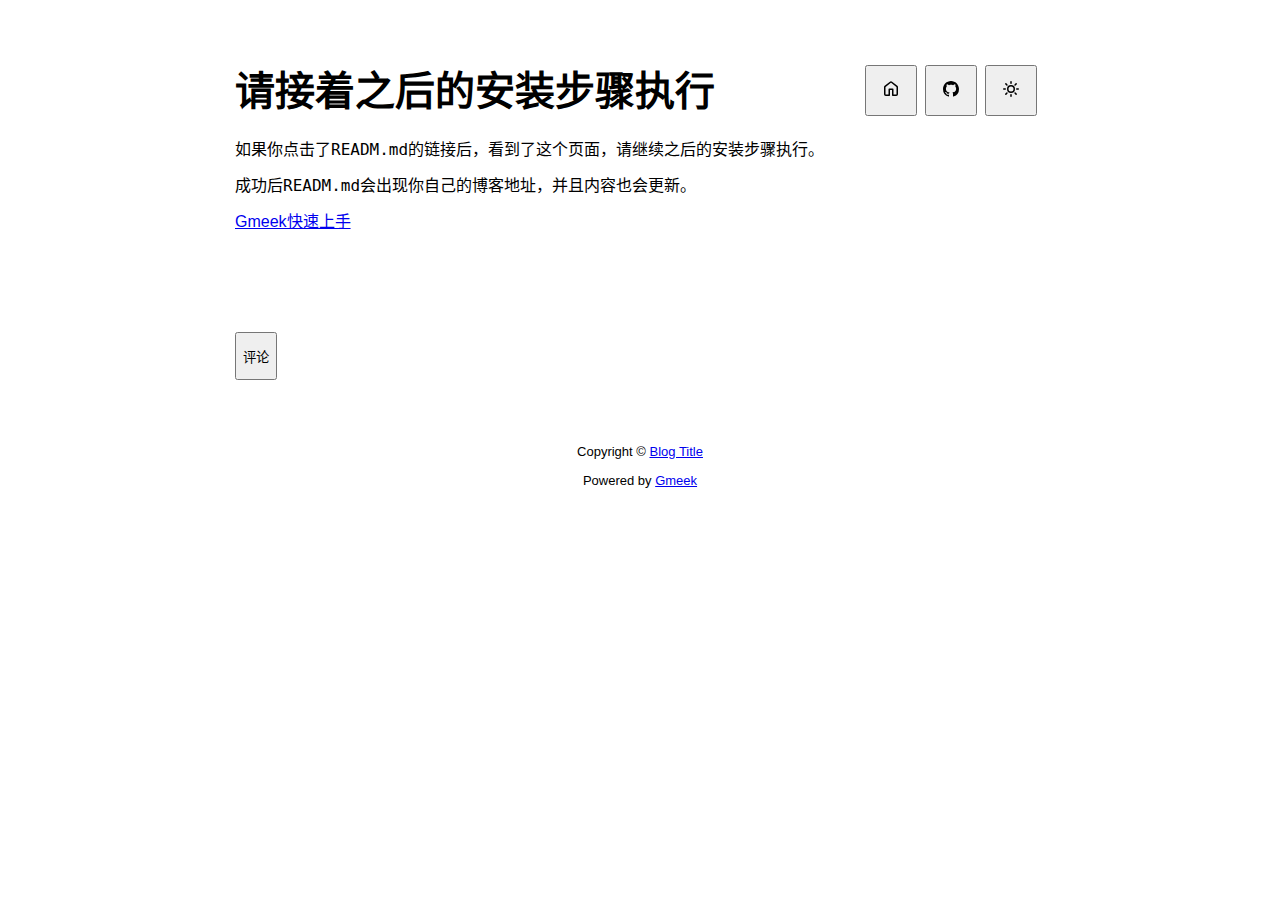
<file: docs/post/qing-jie-zhao-zhi-hou-de-an-zhuang-bu-zou-zhi-xing.html>
<!DOCTYPE html>
<html data-color-mode="light" data-dark-theme="dark" data-light-theme="light" lang="zh-CN">
<head>
    <meta content="text/html; charset=utf-8" http-equiv="content-type" />
    <meta name="viewport" content="width=device-width,initial-scale=1.0">
    <meta http-equiv="X-UA-Compatible" content="IE=edge">
    <link href="//cdn.staticfile.org/Primer/21.0.7/primer.css" rel="stylesheet" />
    <link rel="icon" href="https://github.githubassets.com/favicons/favicon.svg">
    <script>
        if(localStorage.getItem("meek_theme")==null){}
        else if(localStorage.getItem("meek_theme")=="dark"){document.getElementsByTagName("html")[0].attributes.getNamedItem("data-color-mode").value="dark";}
        else if(localStorage.getItem("meek_theme")=="light"){document.getElementsByTagName("html")[0].attributes.getNamedItem("data-color-mode").value="light";}
    </script>
    
<meta name="description" content="请接着之后的安装步骤执行">
<title>请接着之后的安装步骤执行</title>


</head>
<style>
body{box-sizing: border-box;min-width: 200px;max-width: 900px;margin: 20px auto;padding: 45px;font-size: 16px;font-family: sans-serif;line-height: 1.25;}
#header{display:flex;padding-bottom:8px;border-bottom: 1px solid var(--borderColor-muted, var(--color-border-muted));margin-bottom: 16px;}
#footer {margin-top:64px; text-align: center;font-size: small;}

</style>

<style>
.postTitle{margin: auto 0;font-size:40px;font-weight:bold;}
.title-right{display:flex;margin:auto 0 0 auto;}
.title-right .circle{padding: 14px 16px;margin-right:8px;}
#postBody{border-bottom: 1px solid var(--color-border-default);padding-bottom:36px;}
#postBody hr{height:2px;}
#cmButton{height:48px;margin-top:48px;}
#comments{margin-top:64px;}
.g-emoji{font-size:24px;}
@media (max-width: 600px) {
    body {padding: 8px;}
    .postTitle{font-size:24px;}
}
</style>




<body>
    <div id="header">
<h1 class="postTitle">请接着之后的安装步骤执行</h1>
<div class="title-right">
    
    <a href="https://Meekdai.github.io/Gmeek-template"><button id="buttonHome" class="btn btn-invisible circle" title="首页">
        <svg class="octicon" width="16" height="16">
            <path id="pathHome" fill-rule="evenodd" d="M6.906.664a1.749 1.749 0 0 1 2.187 0l5.25 4.2c.415.332.657.835.657 1.367v7.019A1.75 1.75 0 0 1 13.25 15h-3.5a.75.75 0 0 1-.75-.75V9H7v5.25a.75.75 0 0 1-.75.75h-3.5A1.75 1.75 0 0 1 1 13.25V6.23c0-.531.242-1.034.657-1.366l5.25-4.2Zm1.25 1.171a.25.25 0 0 0-.312 0l-5.25 4.2a.25.25 0 0 0-.094.196v7.019c0 .138.112.25.25.25H5.5V8.25a.75.75 0 0 1 .75-.75h3.5a.75.75 0 0 1 .75.75v5.25h2.75a.25.25 0 0 0 .25-.25V6.23a.25.25 0 0 0-.094-.195Z"></path>
        </svg>
    </button></a>

    
    <a href="https://github.com/Meekdai/Gmeek-template/issues/2" target="_blank"><button class="btn btn-invisible circle" title="Issue">
        <svg class="octicon" width="16" height="16">
            <path id="pathIssue" fill-rule="evenodd" d="M8 0c4.42 0 8 3.58 8 8a8.013 8.013 0 0 1-5.45 7.59c-.4.08-.55-.17-.55-.38 0-.27.01-1.13.01-2.2 0-.75-.25-1.23-.54-1.48 1.78-.2 3.65-.88 3.65-3.95 0-.88-.31-1.59-.82-2.15.08-.2.36-1.02-.08-2.12 0 0-.67-.22-2.2.82-.64-.18-1.32-.27-2-.27-.68 0-1.36.09-2 .27-1.53-1.03-2.2-.82-2.2-.82-.44 1.1-.16 1.92-.08 2.12-.51.56-.82 1.28-.82 2.15 0 3.06 1.86 3.75 3.64 3.95-.23.2-.44.55-.51 1.07-.46.21-1.61.55-2.33-.66-.15-.24-.6-.83-1.23-.82-.67.01-.27.38.01.53.34.19.73.9.82 1.13.16.45.68 1.31 2.69.94 0 .67.01 1.3.01 1.49 0 .21-.15.45-.55.38A7.995 7.995 0 0 1 0 8c0-4.42 3.58-8 8-8Z"></path>
        </svg>
    </button></a>
    

    <button class="btn btn-invisible circle" onclick="modeSwitch();" title="切换主题">
        <svg class="octicon" width="16" height="16" >
            <path id="themeSwitch" fill-rule="evenodd"></path>
        </svg>
    </button>

</div>
</div>
    <div id="content">
<div class="markdown-body" id="postBody"><p>如果你点击了<code class="notranslate">READM.md</code>的链接后，看到了这个页面，请继续之后的安装步骤执行。</p>
<p>成功后<code class="notranslate">READM.md</code>会出现你自己的博客地址，并且内容也会更新。</p>
<p><a href="https://blog.meekdai.com/post/Gmeek-kuai-su-shang-shou.html" rel="nofollow">Gmeek快速上手</a></p></div>
<div style="font-size:small;margin-top:8px;float:right;"></div>
<button class="btn btn-block" type="button" onclick="openComments()" id="cmButton">评论</button>
<div class="comments" id="comments"></div>
</div>
    <div id="footer">Copyright © <span id="year"></span><a href="https://Meekdai.github.io/Gmeek-template"> Blog Title </a>
<p>
<span id="runday"></span>Powered by <a href="https://meekdai.com/Gmeek.html" target="_blank">Gmeek</a>
</p>

<script>
if(""!=""){
    var now=new Date();
    var startSite=new Date("");
    var diff=now.getTime()-startSite.getTime();
    var diffDay=Math.floor(diff/(1000*60*60*24));
    document.getElementById("year").innerHTML=now.getFullYear();
    if(""!=""){document.getElementById("runday").innerHTML=" • "+"网站运行"+diffDay+"天"+" • ";}
    else{document.getElementById("runday").innerHTML="网站运行"+diffDay+"天"+" • ";}
}
</script>
</div>
</body>
<script>
var IconList={'post': 'M0 3.75C0 2.784.784 2 1.75 2h12.5c.966 0 1.75.784 1.75 1.75v8.5A1.75 1.75 0 0 1 14.25 14H1.75A1.75 1.75 0 0 1 0 12.25Zm1.75-.25a.25.25 0 0 0-.25.25v8.5c0 .138.112.25.25.25h12.5a.25.25 0 0 0 .25-.25v-8.5a.25.25 0 0 0-.25-.25ZM3.5 6.25a.75.75 0 0 1 .75-.75h7a.75.75 0 0 1 0 1.5h-7a.75.75 0 0 1-.75-.75Zm.75 2.25h4a.75.75 0 0 1 0 1.5h-4a.75.75 0 0 1 0-1.5Z', 'link': 'm7.775 3.275 1.25-1.25a3.5 3.5 0 1 1 4.95 4.95l-2.5 2.5a3.5 3.5 0 0 1-4.95 0 .751.751 0 0 1 .018-1.042.751.751 0 0 1 1.042-.018 1.998 1.998 0 0 0 2.83 0l2.5-2.5a2.002 2.002 0 0 0-2.83-2.83l-1.25 1.25a.751.751 0 0 1-1.042-.018.751.751 0 0 1-.018-1.042Zm-4.69 9.64a1.998 1.998 0 0 0 2.83 0l1.25-1.25a.751.751 0 0 1 1.042.018.751.751 0 0 1 .018 1.042l-1.25 1.25a3.5 3.5 0 1 1-4.95-4.95l2.5-2.5a3.5 3.5 0 0 1 4.95 0 .751.751 0 0 1-.018 1.042.751.751 0 0 1-1.042.018 1.998 1.998 0 0 0-2.83 0l-2.5 2.5a1.998 1.998 0 0 0 0 2.83Z', 'about': 'M10.561 8.073a6.005 6.005 0 0 1 3.432 5.142.75.75 0 1 1-1.498.07 4.5 4.5 0 0 0-8.99 0 .75.75 0 0 1-1.498-.07 6.004 6.004 0 0 1 3.431-5.142 3.999 3.999 0 1 1 5.123 0ZM10.5 5a2.5 2.5 0 1 0-5 0 2.5 2.5 0 0 0 5 0Z', 'sun': 'M8 10.5a2.5 2.5 0 100-5 2.5 2.5 0 000 5zM8 12a4 4 0 100-8 4 4 0 000 8zM8 0a.75.75 0 01.75.75v1.5a.75.75 0 01-1.5 0V.75A.75.75 0 018 0zm0 13a.75.75 0 01.75.75v1.5a.75.75 0 01-1.5 0v-1.5A.75.75 0 018 13zM2.343 2.343a.75.75 0 011.061 0l1.06 1.061a.75.75 0 01-1.06 1.06l-1.06-1.06a.75.75 0 010-1.06zm9.193 9.193a.75.75 0 011.06 0l1.061 1.06a.75.75 0 01-1.06 1.061l-1.061-1.06a.75.75 0 010-1.061zM16 8a.75.75 0 01-.75.75h-1.5a.75.75 0 010-1.5h1.5A.75.75 0 0116 8zM3 8a.75.75 0 01-.75.75H.75a.75.75 0 010-1.5h1.5A.75.75 0 013 8zm10.657-5.657a.75.75 0 010 1.061l-1.061 1.06a.75.75 0 11-1.06-1.06l1.06-1.06a.75.75 0 011.06 0zm-9.193 9.193a.75.75 0 010 1.06l-1.06 1.061a.75.75 0 11-1.061-1.06l1.06-1.061a.75.75 0 011.061 0z', 'moon': 'M9.598 1.591a.75.75 0 01.785-.175 7 7 0 11-8.967 8.967.75.75 0 01.961-.96 5.5 5.5 0 007.046-7.046.75.75 0 01.175-.786zm1.616 1.945a7 7 0 01-7.678 7.678 5.5 5.5 0 107.678-7.678z', 'search': 'M15.7 13.3l-3.81-3.83A5.93 5.93 0 0 0 13 6c0-3.31-2.69-6-6-6S1 2.69 1 6s2.69 6 6 6c1.3 0 2.48-.41 3.47-1.11l3.83 3.81c.19.2.45.3.7.3.25 0 .52-.09.7-.3a.996.996 0 0 0 0-1.41v.01zM7 10.7c-2.59 0-4.7-2.11-4.7-4.7 0-2.59 2.11-4.7 4.7-4.7 2.59 0 4.7 2.11 4.7 4.7 0 2.59-2.11 4.7-4.7 4.7z', 'rss': 'M2.002 2.725a.75.75 0 0 1 .797-.699C8.79 2.42 13.58 7.21 13.974 13.201a.75.75 0 0 1-1.497.098 10.502 10.502 0 0 0-9.776-9.776.747.747 0 0 1-.7-.798ZM2.84 7.05h-.002a7.002 7.002 0 0 1 6.113 6.111.75.75 0 0 1-1.49.178 5.503 5.503 0 0 0-4.8-4.8.75.75 0 0 1 .179-1.489ZM2 13a1 1 0 1 1 2 0 1 1 0 0 1-2 0Z', 'upload': 'M2.75 14A1.75 1.75 0 0 1 1 12.25v-2.5a.75.75 0 0 1 1.5 0v2.5c0 .138.112.25.25.25h10.5a.25.25 0 0 0 .25-.25v-2.5a.75.75 0 0 1 1.5 0v2.5A1.75 1.75 0 0 1 13.25 14Z M11.78 4.72a.749.749 0 1 1-1.06 1.06L8.75 3.811V9.5a.75.75 0 0 1-1.5 0V3.811L5.28 5.78a.749.749 0 1 1-1.06-1.06l3.25-3.25a.749.749 0 0 1 1.06 0l3.25 3.25Z', 'github': 'M8 0c4.42 0 8 3.58 8 8a8.013 8.013 0 0 1-5.45 7.59c-.4.08-.55-.17-.55-.38 0-.27.01-1.13.01-2.2 0-.75-.25-1.23-.54-1.48 1.78-.2 3.65-.88 3.65-3.95 0-.88-.31-1.59-.82-2.15.08-.2.36-1.02-.08-2.12 0 0-.67-.22-2.2.82-.64-.18-1.32-.27-2-.27-.68 0-1.36.09-2 .27-1.53-1.03-2.2-.82-2.2-.82-.44 1.1-.16 1.92-.08 2.12-.51.56-.82 1.28-.82 2.15 0 3.06 1.86 3.75 3.64 3.95-.23.2-.44.55-.51 1.07-.46.21-1.61.55-2.33-.66-.15-.24-.6-.83-1.23-.82-.67.01-.27.38.01.53.34.19.73.9.82 1.13.16.45.68 1.31 2.69.94 0 .67.01 1.3.01 1.49 0 .21-.15.45-.55.38A7.995 7.995 0 0 1 0 8c0-4.42 3.58-8 8-8Z', 'home': 'M6.906.664a1.749 1.749 0 0 1 2.187 0l5.25 4.2c.415.332.657.835.657 1.367v7.019A1.75 1.75 0 0 1 13.25 15h-3.5a.75.75 0 0 1-.75-.75V9H7v5.25a.75.75 0 0 1-.75.75h-3.5A1.75 1.75 0 0 1 1 13.25V6.23c0-.531.242-1.034.657-1.366l5.25-4.2Zm1.25 1.171a.25.25 0 0 0-.312 0l-5.25 4.2a.25.25 0 0 0-.094.196v7.019c0 .138.112.25.25.25H5.5V8.25a.75.75 0 0 1 .75-.75h3.5a.75.75 0 0 1 .75.75v5.25h2.75a.25.25 0 0 0 .25-.25V6.23a.25.25 0 0 0-.094-.195Z'};
var utterancesLoad=0;
if(localStorage.getItem("meek_theme")==null){localStorage.setItem("meek_theme","light");changeLight();}
else if(localStorage.getItem("meek_theme")=="dark"){changeDark();}
else if(localStorage.getItem("meek_theme")=="light"){changeLight();}

function changeDark(){
    document.getElementsByTagName("html")[0].attributes.getNamedItem("data-color-mode").value="dark";
    document.getElementById("themeSwitch").setAttribute("d",value=IconList["moon"]);
    document.getElementById("themeSwitch").parentNode.style.color="#00f0ff";
    if(utterancesLoad==1){utterancesTheme("dark-blue");}
}
function changeLight(){
    document.getElementsByTagName("html")[0].attributes.getNamedItem("data-color-mode").value="light";
    document.getElementById("themeSwitch").setAttribute("d",value=IconList["sun"]);
    document.getElementById("themeSwitch").parentNode.style.color="#ff5000";
    if(utterancesLoad==1){utterancesTheme("github-light");}
}
function modeSwitch(){
    if(document.getElementsByTagName("html")[0].attributes[0].value=="light"){changeDark();localStorage.setItem("meek_theme","dark");}
    else{changeLight();localStorage.setItem("meek_theme","light");}
}
function utterancesTheme(theme){
    const message = {type: 'set-theme',theme: theme};
    const iframe = document.getElementsByClassName('utterances-frame')[0];
    iframe.contentWindow.postMessage(message, 'https://utteranc.es');
}

console.log("\n %c Gmeek last %c https://github.com/Meekdai/Gmeek \n\n", "color: #fff; background-image: linear-gradient(90deg, rgb(47, 172, 178) 0%, rgb(45, 190, 96) 100%); padding:5px 1px;", "background-image: linear-gradient(90deg, rgb(45, 190, 96) 0%, rgb(255, 255, 255) 100%); padding:5px 0;");
</script>

<script>



function openComments(){
    cm=document.getElementById("comments");
    cmButton=document.getElementById("cmButton");
    cmButton.innerHTML="loading";
    span=document.createElement("span");
    span.setAttribute("class","AnimatedEllipsis");
    cmButton.appendChild(span);

    script=document.createElement("script");
    script.setAttribute("src","https://utteranc.es/client.js");
    script.setAttribute("repo","Meekdai/Gmeek-template");
    script.setAttribute("issue-term","title");
    if(localStorage.getItem("meek_theme")=="dark"){script.setAttribute("theme","dark-blue");}
    else{script.setAttribute("theme","github-light");}
    script.setAttribute("crossorigin","anonymous");
    script.setAttribute("async","");
    cm.appendChild(script);

    int=self.setInterval("iFrameLoading()",200);
}

function iFrameLoading(){
    var utterances=document.getElementsByClassName('utterances');
    if(utterances.length==1){
        if(utterances[0].style.height!=""){
            utterancesLoad=1;
            int=window.clearInterval(int);
            document.getElementById("cmButton").style.display="none";
            console.log("utterances Load OK");
        }
    }
}

</script>




</html>
</file>
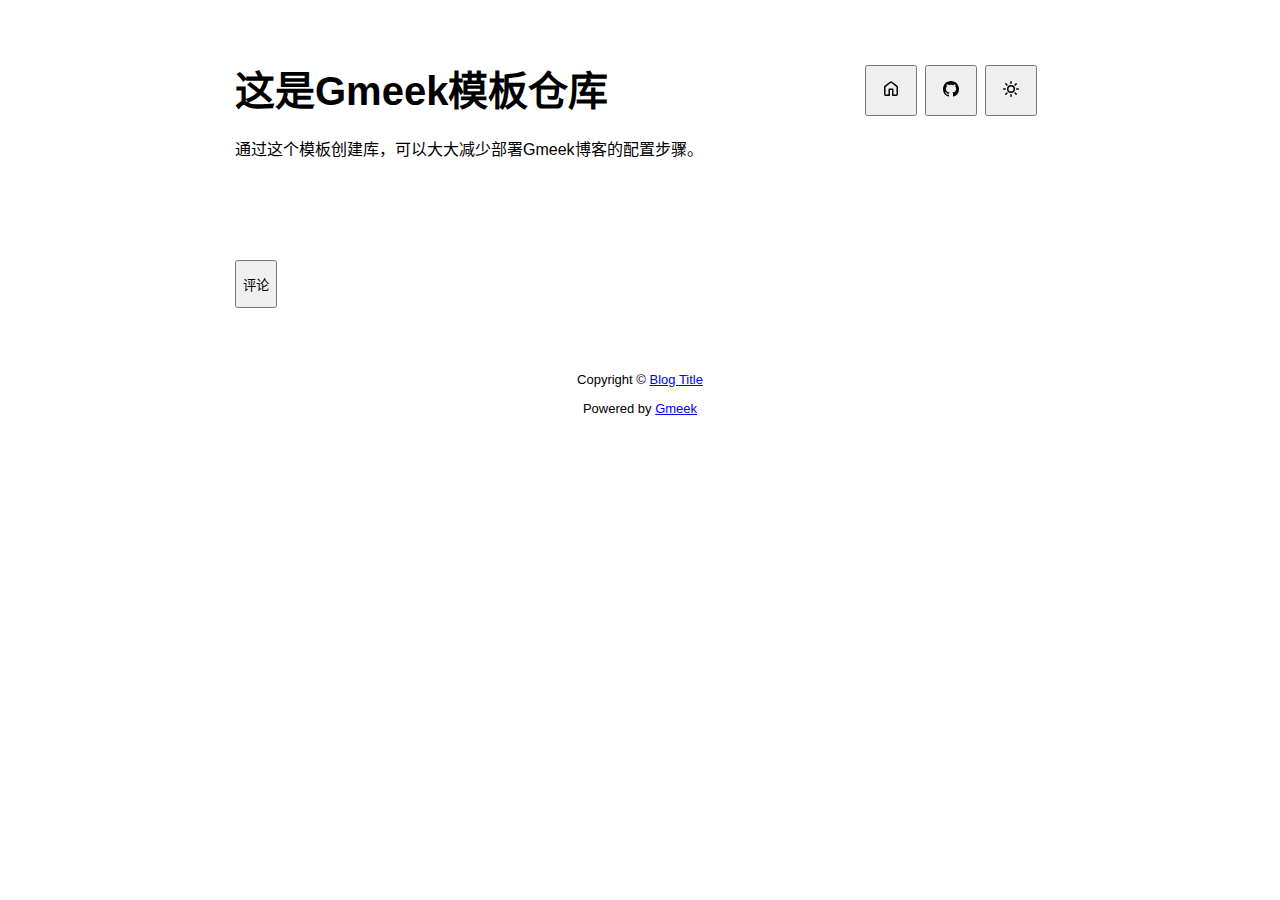
<file: docs/post/zhe-shi-Gmeek-mo-ban-cang-ku.html>
<!DOCTYPE html>
<html data-color-mode="light" data-dark-theme="dark" data-light-theme="light" lang="zh-CN">
<head>
    <meta content="text/html; charset=utf-8" http-equiv="content-type" />
    <meta name="viewport" content="width=device-width,initial-scale=1.0">
    <meta http-equiv="X-UA-Compatible" content="IE=edge">
    <link href="//cdn.staticfile.org/Primer/21.0.7/primer.css" rel="stylesheet" />
    <link rel="icon" href="https://github.githubassets.com/favicons/favicon.svg">
    <script>
        if(localStorage.getItem("meek_theme")==null){}
        else if(localStorage.getItem("meek_theme")=="dark"){document.getElementsByTagName("html")[0].attributes.getNamedItem("data-color-mode").value="dark";}
        else if(localStorage.getItem("meek_theme")=="light"){document.getElementsByTagName("html")[0].attributes.getNamedItem("data-color-mode").value="light";}
    </script>
    
<meta name="description" content="这是Gmeek模板仓库">
<title>这是Gmeek模板仓库</title>


</head>
<style>
body{box-sizing: border-box;min-width: 200px;max-width: 900px;margin: 20px auto;padding: 45px;font-size: 16px;font-family: sans-serif;line-height: 1.25;}
#header{display:flex;padding-bottom:8px;border-bottom: 1px solid var(--borderColor-muted, var(--color-border-muted));margin-bottom: 16px;}
#footer {margin-top:64px; text-align: center;font-size: small;}

</style>

<style>
.postTitle{margin: auto 0;font-size:40px;font-weight:bold;}
.title-right{display:flex;margin:auto 0 0 auto;}
.title-right .circle{padding: 14px 16px;margin-right:8px;}
#postBody{border-bottom: 1px solid var(--color-border-default);padding-bottom:36px;}
#postBody hr{height:2px;}
#cmButton{height:48px;margin-top:48px;}
#comments{margin-top:64px;}
.g-emoji{font-size:24px;}
@media (max-width: 600px) {
    body {padding: 8px;}
    .postTitle{font-size:24px;}
}
</style>




<body>
    <div id="header">
<h1 class="postTitle">这是Gmeek模板仓库</h1>
<div class="title-right">
    
    <a href="https://Meekdai.github.io/Gmeek-template"><button id="buttonHome" class="btn btn-invisible circle" title="首页">
        <svg class="octicon" width="16" height="16">
            <path id="pathHome" fill-rule="evenodd" d="M6.906.664a1.749 1.749 0 0 1 2.187 0l5.25 4.2c.415.332.657.835.657 1.367v7.019A1.75 1.75 0 0 1 13.25 15h-3.5a.75.75 0 0 1-.75-.75V9H7v5.25a.75.75 0 0 1-.75.75h-3.5A1.75 1.75 0 0 1 1 13.25V6.23c0-.531.242-1.034.657-1.366l5.25-4.2Zm1.25 1.171a.25.25 0 0 0-.312 0l-5.25 4.2a.25.25 0 0 0-.094.196v7.019c0 .138.112.25.25.25H5.5V8.25a.75.75 0 0 1 .75-.75h3.5a.75.75 0 0 1 .75.75v5.25h2.75a.25.25 0 0 0 .25-.25V6.23a.25.25 0 0 0-.094-.195Z"></path>
        </svg>
    </button></a>

    
    <a href="https://github.com/Meekdai/Gmeek-template/issues/1" target="_blank"><button class="btn btn-invisible circle" title="Issue">
        <svg class="octicon" width="16" height="16">
            <path id="pathIssue" fill-rule="evenodd" d="M8 0c4.42 0 8 3.58 8 8a8.013 8.013 0 0 1-5.45 7.59c-.4.08-.55-.17-.55-.38 0-.27.01-1.13.01-2.2 0-.75-.25-1.23-.54-1.48 1.78-.2 3.65-.88 3.65-3.95 0-.88-.31-1.59-.82-2.15.08-.2.36-1.02-.08-2.12 0 0-.67-.22-2.2.82-.64-.18-1.32-.27-2-.27-.68 0-1.36.09-2 .27-1.53-1.03-2.2-.82-2.2-.82-.44 1.1-.16 1.92-.08 2.12-.51.56-.82 1.28-.82 2.15 0 3.06 1.86 3.75 3.64 3.95-.23.2-.44.55-.51 1.07-.46.21-1.61.55-2.33-.66-.15-.24-.6-.83-1.23-.82-.67.01-.27.38.01.53.34.19.73.9.82 1.13.16.45.68 1.31 2.69.94 0 .67.01 1.3.01 1.49 0 .21-.15.45-.55.38A7.995 7.995 0 0 1 0 8c0-4.42 3.58-8 8-8Z"></path>
        </svg>
    </button></a>
    

    <button class="btn btn-invisible circle" onclick="modeSwitch();" title="切换主题">
        <svg class="octicon" width="16" height="16" >
            <path id="themeSwitch" fill-rule="evenodd"></path>
        </svg>
    </button>

</div>
</div>
    <div id="content">
<div class="markdown-body" id="postBody"><p>通过这个模板创建库，可以大大减少部署Gmeek博客的配置步骤。</p></div>
<div style="font-size:small;margin-top:8px;float:right;"></div>
<button class="btn btn-block" type="button" onclick="openComments()" id="cmButton">评论</button>
<div class="comments" id="comments"></div>
</div>
    <div id="footer">Copyright © <span id="year"></span><a href="https://Meekdai.github.io/Gmeek-template"> Blog Title </a>
<p>
<span id="runday"></span>Powered by <a href="https://meekdai.com/Gmeek.html" target="_blank">Gmeek</a>
</p>

<script>
if(""!=""){
    var now=new Date();
    var startSite=new Date("");
    var diff=now.getTime()-startSite.getTime();
    var diffDay=Math.floor(diff/(1000*60*60*24));
    document.getElementById("year").innerHTML=now.getFullYear();
    if(""!=""){document.getElementById("runday").innerHTML=" • "+"网站运行"+diffDay+"天"+" • ";}
    else{document.getElementById("runday").innerHTML="网站运行"+diffDay+"天"+" • ";}
}
</script>
</div>
</body>
<script>
var IconList={'post': 'M0 3.75C0 2.784.784 2 1.75 2h12.5c.966 0 1.75.784 1.75 1.75v8.5A1.75 1.75 0 0 1 14.25 14H1.75A1.75 1.75 0 0 1 0 12.25Zm1.75-.25a.25.25 0 0 0-.25.25v8.5c0 .138.112.25.25.25h12.5a.25.25 0 0 0 .25-.25v-8.5a.25.25 0 0 0-.25-.25ZM3.5 6.25a.75.75 0 0 1 .75-.75h7a.75.75 0 0 1 0 1.5h-7a.75.75 0 0 1-.75-.75Zm.75 2.25h4a.75.75 0 0 1 0 1.5h-4a.75.75 0 0 1 0-1.5Z', 'link': 'm7.775 3.275 1.25-1.25a3.5 3.5 0 1 1 4.95 4.95l-2.5 2.5a3.5 3.5 0 0 1-4.95 0 .751.751 0 0 1 .018-1.042.751.751 0 0 1 1.042-.018 1.998 1.998 0 0 0 2.83 0l2.5-2.5a2.002 2.002 0 0 0-2.83-2.83l-1.25 1.25a.751.751 0 0 1-1.042-.018.751.751 0 0 1-.018-1.042Zm-4.69 9.64a1.998 1.998 0 0 0 2.83 0l1.25-1.25a.751.751 0 0 1 1.042.018.751.751 0 0 1 .018 1.042l-1.25 1.25a3.5 3.5 0 1 1-4.95-4.95l2.5-2.5a3.5 3.5 0 0 1 4.95 0 .751.751 0 0 1-.018 1.042.751.751 0 0 1-1.042.018 1.998 1.998 0 0 0-2.83 0l-2.5 2.5a1.998 1.998 0 0 0 0 2.83Z', 'about': 'M10.561 8.073a6.005 6.005 0 0 1 3.432 5.142.75.75 0 1 1-1.498.07 4.5 4.5 0 0 0-8.99 0 .75.75 0 0 1-1.498-.07 6.004 6.004 0 0 1 3.431-5.142 3.999 3.999 0 1 1 5.123 0ZM10.5 5a2.5 2.5 0 1 0-5 0 2.5 2.5 0 0 0 5 0Z', 'sun': 'M8 10.5a2.5 2.5 0 100-5 2.5 2.5 0 000 5zM8 12a4 4 0 100-8 4 4 0 000 8zM8 0a.75.75 0 01.75.75v1.5a.75.75 0 01-1.5 0V.75A.75.75 0 018 0zm0 13a.75.75 0 01.75.75v1.5a.75.75 0 01-1.5 0v-1.5A.75.75 0 018 13zM2.343 2.343a.75.75 0 011.061 0l1.06 1.061a.75.75 0 01-1.06 1.06l-1.06-1.06a.75.75 0 010-1.06zm9.193 9.193a.75.75 0 011.06 0l1.061 1.06a.75.75 0 01-1.06 1.061l-1.061-1.06a.75.75 0 010-1.061zM16 8a.75.75 0 01-.75.75h-1.5a.75.75 0 010-1.5h1.5A.75.75 0 0116 8zM3 8a.75.75 0 01-.75.75H.75a.75.75 0 010-1.5h1.5A.75.75 0 013 8zm10.657-5.657a.75.75 0 010 1.061l-1.061 1.06a.75.75 0 11-1.06-1.06l1.06-1.06a.75.75 0 011.06 0zm-9.193 9.193a.75.75 0 010 1.06l-1.06 1.061a.75.75 0 11-1.061-1.06l1.06-1.061a.75.75 0 011.061 0z', 'moon': 'M9.598 1.591a.75.75 0 01.785-.175 7 7 0 11-8.967 8.967.75.75 0 01.961-.96 5.5 5.5 0 007.046-7.046.75.75 0 01.175-.786zm1.616 1.945a7 7 0 01-7.678 7.678 5.5 5.5 0 107.678-7.678z', 'search': 'M15.7 13.3l-3.81-3.83A5.93 5.93 0 0 0 13 6c0-3.31-2.69-6-6-6S1 2.69 1 6s2.69 6 6 6c1.3 0 2.48-.41 3.47-1.11l3.83 3.81c.19.2.45.3.7.3.25 0 .52-.09.7-.3a.996.996 0 0 0 0-1.41v.01zM7 10.7c-2.59 0-4.7-2.11-4.7-4.7 0-2.59 2.11-4.7 4.7-4.7 2.59 0 4.7 2.11 4.7 4.7 0 2.59-2.11 4.7-4.7 4.7z', 'rss': 'M2.002 2.725a.75.75 0 0 1 .797-.699C8.79 2.42 13.58 7.21 13.974 13.201a.75.75 0 0 1-1.497.098 10.502 10.502 0 0 0-9.776-9.776.747.747 0 0 1-.7-.798ZM2.84 7.05h-.002a7.002 7.002 0 0 1 6.113 6.111.75.75 0 0 1-1.49.178 5.503 5.503 0 0 0-4.8-4.8.75.75 0 0 1 .179-1.489ZM2 13a1 1 0 1 1 2 0 1 1 0 0 1-2 0Z', 'upload': 'M2.75 14A1.75 1.75 0 0 1 1 12.25v-2.5a.75.75 0 0 1 1.5 0v2.5c0 .138.112.25.25.25h10.5a.25.25 0 0 0 .25-.25v-2.5a.75.75 0 0 1 1.5 0v2.5A1.75 1.75 0 0 1 13.25 14Z M11.78 4.72a.749.749 0 1 1-1.06 1.06L8.75 3.811V9.5a.75.75 0 0 1-1.5 0V3.811L5.28 5.78a.749.749 0 1 1-1.06-1.06l3.25-3.25a.749.749 0 0 1 1.06 0l3.25 3.25Z', 'github': 'M8 0c4.42 0 8 3.58 8 8a8.013 8.013 0 0 1-5.45 7.59c-.4.08-.55-.17-.55-.38 0-.27.01-1.13.01-2.2 0-.75-.25-1.23-.54-1.48 1.78-.2 3.65-.88 3.65-3.95 0-.88-.31-1.59-.82-2.15.08-.2.36-1.02-.08-2.12 0 0-.67-.22-2.2.82-.64-.18-1.32-.27-2-.27-.68 0-1.36.09-2 .27-1.53-1.03-2.2-.82-2.2-.82-.44 1.1-.16 1.92-.08 2.12-.51.56-.82 1.28-.82 2.15 0 3.06 1.86 3.75 3.64 3.95-.23.2-.44.55-.51 1.07-.46.21-1.61.55-2.33-.66-.15-.24-.6-.83-1.23-.82-.67.01-.27.38.01.53.34.19.73.9.82 1.13.16.45.68 1.31 2.69.94 0 .67.01 1.3.01 1.49 0 .21-.15.45-.55.38A7.995 7.995 0 0 1 0 8c0-4.42 3.58-8 8-8Z', 'home': 'M6.906.664a1.749 1.749 0 0 1 2.187 0l5.25 4.2c.415.332.657.835.657 1.367v7.019A1.75 1.75 0 0 1 13.25 15h-3.5a.75.75 0 0 1-.75-.75V9H7v5.25a.75.75 0 0 1-.75.75h-3.5A1.75 1.75 0 0 1 1 13.25V6.23c0-.531.242-1.034.657-1.366l5.25-4.2Zm1.25 1.171a.25.25 0 0 0-.312 0l-5.25 4.2a.25.25 0 0 0-.094.196v7.019c0 .138.112.25.25.25H5.5V8.25a.75.75 0 0 1 .75-.75h3.5a.75.75 0 0 1 .75.75v5.25h2.75a.25.25 0 0 0 .25-.25V6.23a.25.25 0 0 0-.094-.195Z'};
var utterancesLoad=0;
if(localStorage.getItem("meek_theme")==null){localStorage.setItem("meek_theme","light");changeLight();}
else if(localStorage.getItem("meek_theme")=="dark"){changeDark();}
else if(localStorage.getItem("meek_theme")=="light"){changeLight();}

function changeDark(){
    document.getElementsByTagName("html")[0].attributes.getNamedItem("data-color-mode").value="dark";
    document.getElementById("themeSwitch").setAttribute("d",value=IconList["moon"]);
    document.getElementById("themeSwitch").parentNode.style.color="#00f0ff";
    if(utterancesLoad==1){utterancesTheme("dark-blue");}
}
function changeLight(){
    document.getElementsByTagName("html")[0].attributes.getNamedItem("data-color-mode").value="light";
    document.getElementById("themeSwitch").setAttribute("d",value=IconList["sun"]);
    document.getElementById("themeSwitch").parentNode.style.color="#ff5000";
    if(utterancesLoad==1){utterancesTheme("github-light");}
}
function modeSwitch(){
    if(document.getElementsByTagName("html")[0].attributes[0].value=="light"){changeDark();localStorage.setItem("meek_theme","dark");}
    else{changeLight();localStorage.setItem("meek_theme","light");}
}
function utterancesTheme(theme){
    const message = {type: 'set-theme',theme: theme};
    const iframe = document.getElementsByClassName('utterances-frame')[0];
    iframe.contentWindow.postMessage(message, 'https://utteranc.es');
}

console.log("\n %c Gmeek last %c https://github.com/Meekdai/Gmeek \n\n", "color: #fff; background-image: linear-gradient(90deg, rgb(47, 172, 178) 0%, rgb(45, 190, 96) 100%); padding:5px 1px;", "background-image: linear-gradient(90deg, rgb(45, 190, 96) 0%, rgb(255, 255, 255) 100%); padding:5px 0;");
</script>

<script>



function openComments(){
    cm=document.getElementById("comments");
    cmButton=document.getElementById("cmButton");
    cmButton.innerHTML="loading";
    span=document.createElement("span");
    span.setAttribute("class","AnimatedEllipsis");
    cmButton.appendChild(span);

    script=document.createElement("script");
    script.setAttribute("src","https://utteranc.es/client.js");
    script.setAttribute("repo","Meekdai/Gmeek-template");
    script.setAttribute("issue-term","title");
    if(localStorage.getItem("meek_theme")=="dark"){script.setAttribute("theme","dark-blue");}
    else{script.setAttribute("theme","github-light");}
    script.setAttribute("crossorigin","anonymous");
    script.setAttribute("async","");
    cm.appendChild(script);

    int=self.setInterval("iFrameLoading()",200);
}

function iFrameLoading(){
    var utterances=document.getElementsByClassName('utterances');
    if(utterances.length==1){
        if(utterances[0].style.height!=""){
            utterancesLoad=1;
            int=window.clearInterval(int);
            document.getElementById("cmButton").style.display="none";
            console.log("utterances Load OK");
        }
    }
}

</script>




</html>
</file>
<file: docs/style.css>
body {
  font-family: Arial, sans-serif;
  margin: 0;
  padding: 0;
}
 
header {
  background-color: #333;
  color: white;
  padding: 20px;
}
 
header h1 {
  margin: 0;
}
 
nav {
  margin-top: 10px;
}
 
nav a {
  color: white;
  text-decoration: none;
  margin-right: 15px;
}
 
main {
  padding: 20px;
}
 
article {
  margin-bottom: 30px;
}
 
article h2 {
  margin-top: 0;
}
 
footer {
  background-color: #333;
  color: white;
  text-align: center;
  padding: 10px;
}
</file>
